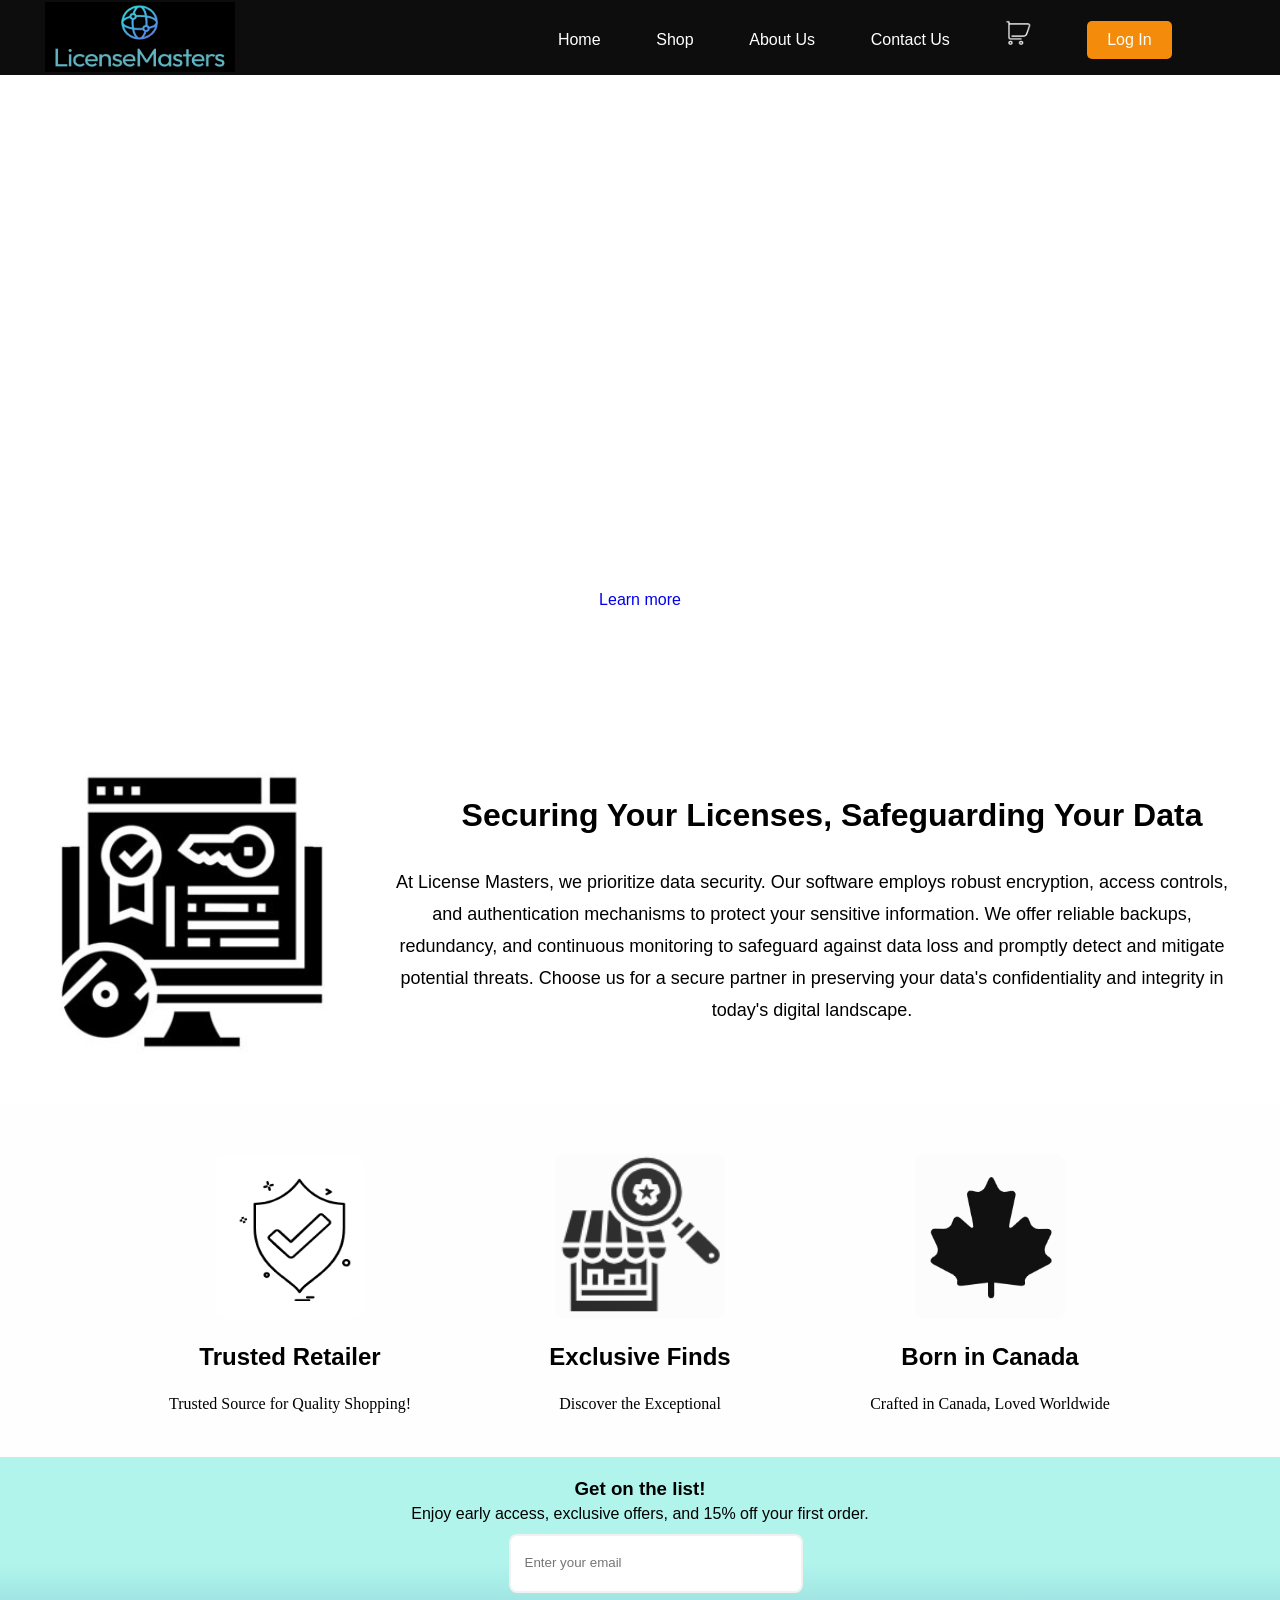
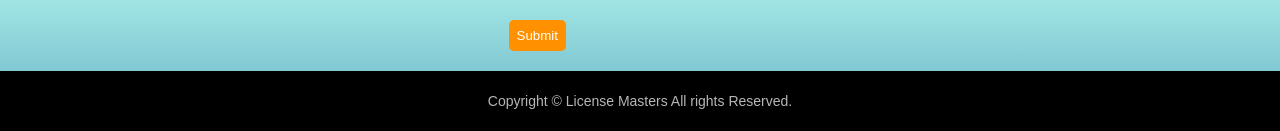
<file: index.html>
<!DOCTYPE html>
<html lang="en">
<head>
    <meta charset="UTF-8">
    <meta name="viewport" content="width=device-width, initial-scale=1.0">
    <title>License Masters: your software Licenses&apos; Manager</title>
    <link rel="stylesheet" href="style/style.css">
    <script src="style/login_script.js"></script>
</head>

<body>
    <header>
        <div class="header_title">
            <h1 class="header_h1">License Masters</h1>
            <a href="index.html"><img src="assets/images/License_MasterLogo3.PNG" alt="License Masters"></a>
        </div>
        <nav>
            <ul>
                <li><a href="index.html" alt="Home">Home</a></li>
                <li><a href="nav2.html" alt="Shop">Shop</a></li>
                <li><a href="nav3.html" alt="About Us">About Us</a></li>
                <li><a href="nav4.html" alt="Contact Us">Contact Us</a></li>
                <li class="cart-icon"><a href="cart.html"><img src="assets/images/cart-icon.png" alt=""></a></li>
                <div class="dropdown">
                    <button class="dropbtn"> Log In </button>
                    <div class="dropdown-content">
                      <a href="#" onclick="redirectEnduser()" class="enduser"> End-user Platform </a>
                      <a href="#" onclick="redirectVendor()" class="vendor"> Vendor Platform </a>
                    </div>
                </div>
            </ul>
        </nav>
    </header>

    <main>
        <section class="section1">
            <h2>License Management: <br>Your Rules, Your Way</h2>
            <h4>Your Licenses, One-Click Away.</h4>
            <a href="nav3.html" alt="Learn more">Learn more</a>
            <video autoplay loop muted>
            <source src="assets/videos/indexVideo.mp4" type="video/mp4">
            </video>
        </section>

        <section class="section3">
            <img src="assets/images/section3_left.jpg" alt="section3_left">
            <div class="Info";>
                <h2>Securing Your Licenses, Safeguarding Your Data</h2>
                <p>At License Masters, we prioritize data security. Our software employs robust encryption, access controls, and authentication mechanisms to protect your sensitive information. We offer reliable backups, redundancy, and continuous monitoring to safeguard against data loss and promptly detect and mitigate potential threats. Choose us for a secure partner in preserving your data's confidentiality and integrity in today's digital landscape.</p>
            </div>
        </section>

        <section class="section2">
            <div>
                <img src="assets/images/trusted_retailer.PNG" alt="Trusted Retailer" id="im1">
                <h3>Trusted Retailer</h3>
                <p>Trusted Source for Quality Shopping!</p>
            </div>
            <div>
                <img src="assets/images/exclusive_finds.PNG" alt="Exclusive Finds" id="im2">
                <h3>Exclusive Finds</h3>
                <p>Discover the Exceptional</p>
            </div>
            <div>
                <img src="assets/images/canada.PNG" alt="Born in Canada" id="im3">
                <h3>Born in Canada</h3>
                <p>Crafted in Canada, Loved Worldwide</p>
            </div>
        </section>

        <section class="newsletter">
            <h3>Get on the list!</h3>
            <p>Enjoy early access, exclusive offers, and 15% off your first order.</p>
            <form id="subscribeForm" onsubmit="subscribe(event)">
                <input id="email" type="email" name="email" placeholder="Enter your email" required>
                <button type="submit">Submit</button>
            </form>
            <script>
                function subscribe(event) {
                    event.preventDefault(); // Prevent default form submission
                    var email = document.getElementById('email').value;
                    if (email !== '') {
                        fetch('/subscribe', {
                            method: 'POST',
                            headers: {
                                'Content-Type': 'application/json'
                            },
                            body: JSON.stringify({ email: email })
                        })
                        .then(response => {
                            if (response.ok) {
                                return response.text();
                            }
                            throw new Error('Network response was not ok.');
                        })
                        .then(data => {
                            alert(data); // Show success message returned by the server
                        })
                        .catch(error => {
                            console.error('Error subscribing to newsletter:', error);
                            alert('Error subscribing to newsletter.');
                        });
                    } else {
                        alert('Please enter a valid email address.');
                    }
                }
            </script>
        </section>
    </main>
    
    <footer>
        <p> Copyright © License Masters All rights Reserved.
    </footer>

</body>
</html>
</file>
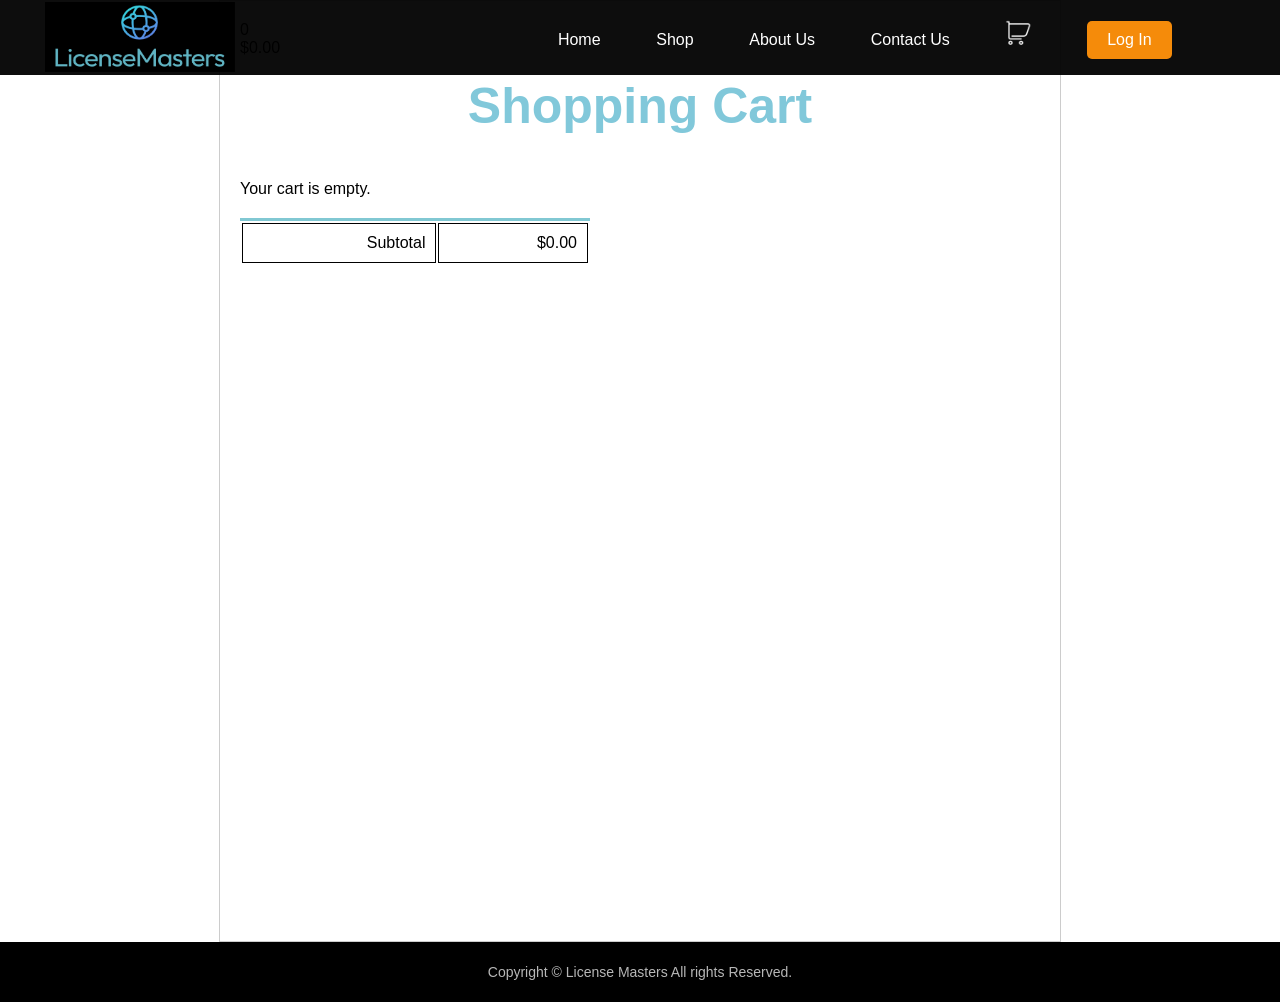
<file: cart.html>
<!DOCTYPE html>
<html lang="en">
<head>
    <meta charset="UTF-8">
    <meta name="viewport" content="width=device-width, initial-scale=1.0">
    <title>License Masters: your software Licenses&apos; Manager</title>
    <link rel="stylesheet" href="style/style.css">
    <script src="style/login_script.js"></script>
    <script src="style/addtocart.js" defer></script>
</head>

<body>
    <header>
        <div class="header_title">
            <h1 class="header_h1">License Masters</h1>
            <a href="index.html"><img src="assets/images/License_MasterLogo3.PNG" alt="License Masters"></a>
            </div>
        <nav>
            <ul>
                <li><a href="index.html" alt="Home">Home</a></li>
                <li><a href="nav2.html" alt="Shop">Shop</a></li>
                <li><a href="nav3.html" alt="About Us">About Us</a></li>
                <li><a href="nav4.html" alt="Contact Us">Contact Us</a></li>
                <li class="cart-icon"><a href="cart.html"><img src="assets/images/cart-icon.png" alt=""></a></li>
                <div class="dropdown">
                    <button class="dropbtn"> Log In </button>
                    <div class="dropdown-content">
                      <a href="#" onclick="redirectEnduser()" class="enduser"> End-user Platform </a>
                      <a href="#" onclick="redirectVendor()" class="vendor"> Vendor Platform </a>
                    </div>
                </div>
            </ul>
            
        </nav>
    </header>

    <div class="cart-page">
        <div id="cart-info">
            <p id="count">0</p>
            <p id="total">$0.00</p>
        </div>
        <div class="heading">
            <h2> Shopping Cart </h2>
        </div>
        <div id="cartItem"></div>
            <div class="total-price">
                <table>
                    <tr>
                        <td> Subtotal </td>
                        <td id="total">$0.00</td>
                    </tr>
                    <!-- Add rows for Tax and Total if needed -->
                </table>
            </div>
    </div>
</main>


    <script>
        // Function to remove a product from the cart
        function removeFromCart(index) {
            cart.splice(index, 1);
            updateCartCount();
        }

        // Function to update the cart count and display
        function updateCartCount() {
            const cartCountElement = document.getElementById('count');
            const totalElement = document.getElementById('total');
            
            cartCountElement.textContent = cart.length;

            if (cart.length === 0) {
                totalElement.textContent = '$0.00';
            } else {
                const totalPrice = cart.reduce((total, product) => total + product.price, 0);
                totalElement.textContent = `$${totalPrice.toFixed(2)}`;
            }

            displayCart();
        }

        // Function to display the items in the cart
        function displayCart() {
            const cartItemsElement = document.getElementById('cartItem');
            let cartHTML = '';

            if (cart.length === 0) {
                cartHTML = '<p>Your cart is empty.</p>';
            } else {
                cartHTML = cart.map((item, index) => {
                    return `
                        <div class="cart-item">
                            <img src="${item.image}" alt="${item.title}">
                            <p>${item.title}</p>
                            <h2>$${item.price}.00</h2>
                            <button onclick="removeFromCart(${index})">Remove</button>
                        </div>
                    `;
                }).join('');
            }

            cartItemsElement.innerHTML = cartHTML;
        }

        // Initial update of the cart count and display
        updateCartCount();
    </script>

    
    <footer>
        <p> Copyright © License Masters All rights Reserved.
    </footer>
    
</body>
</html>
</file>
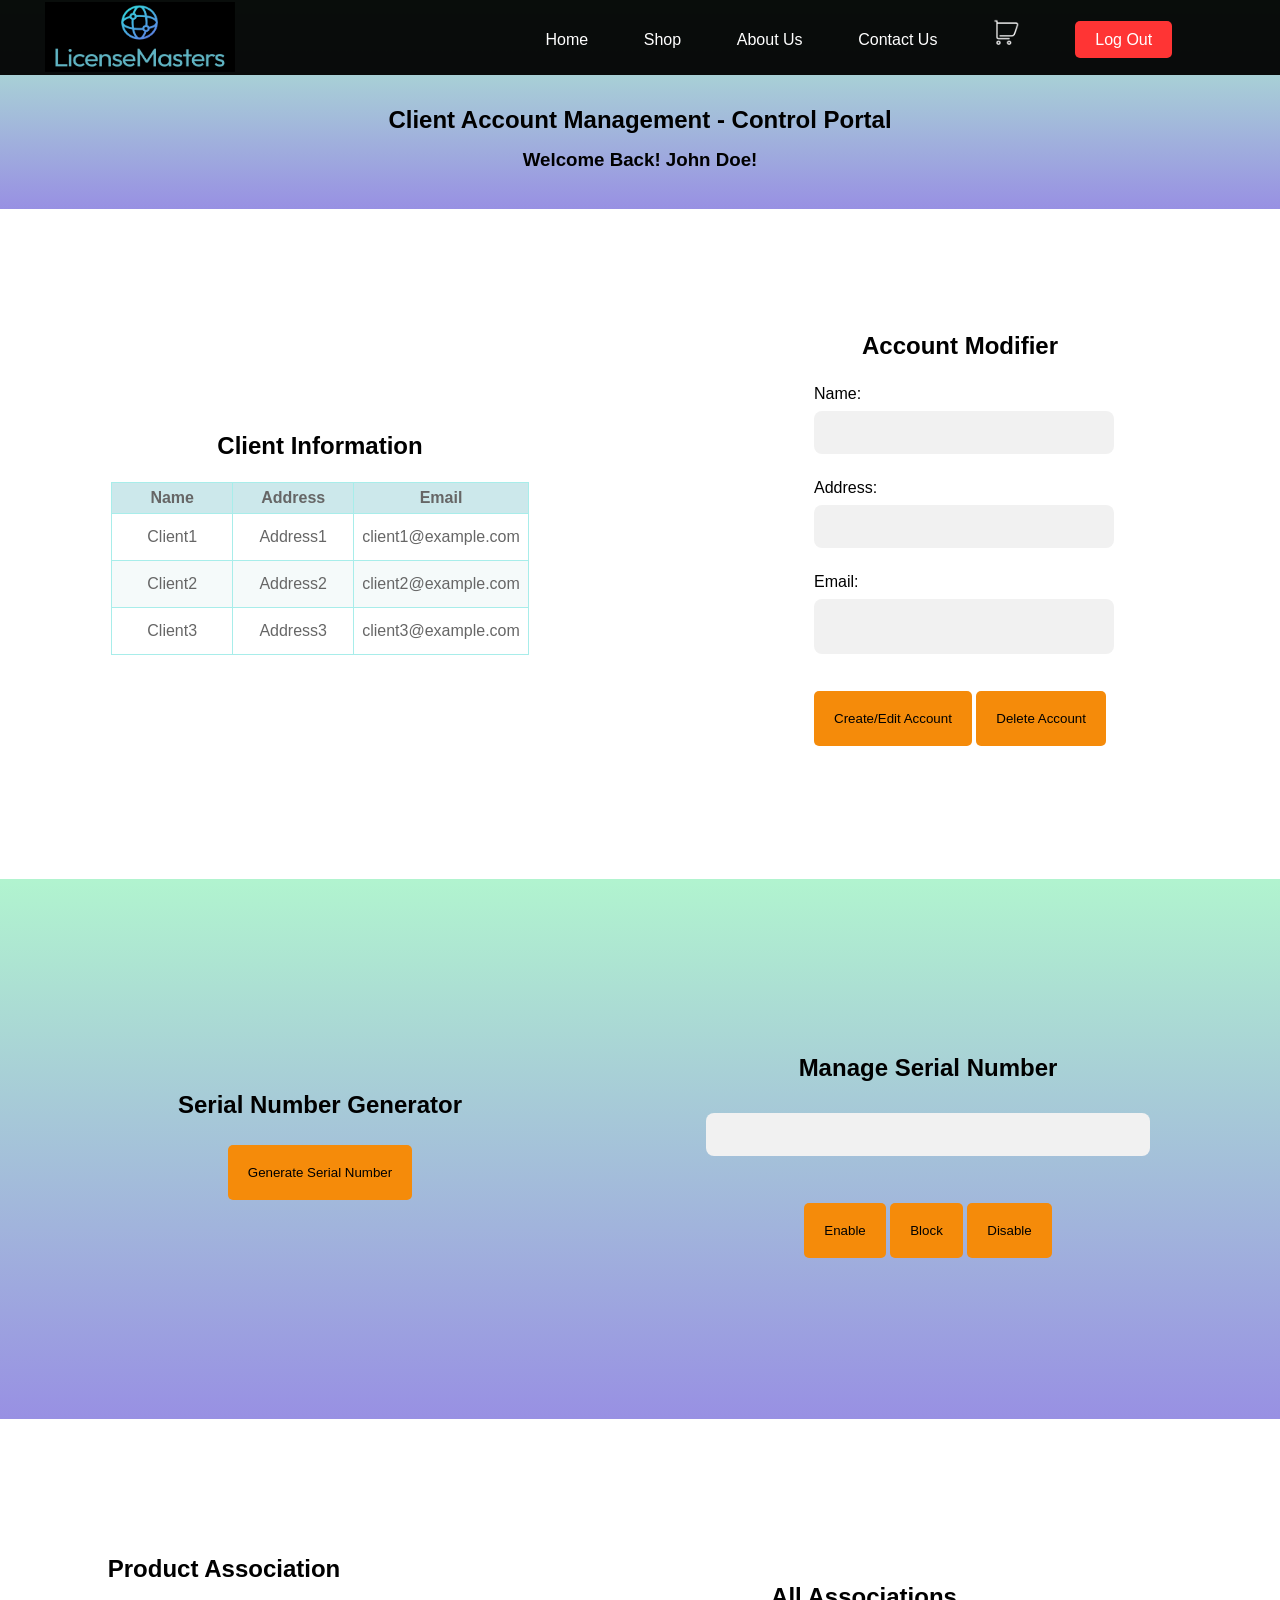
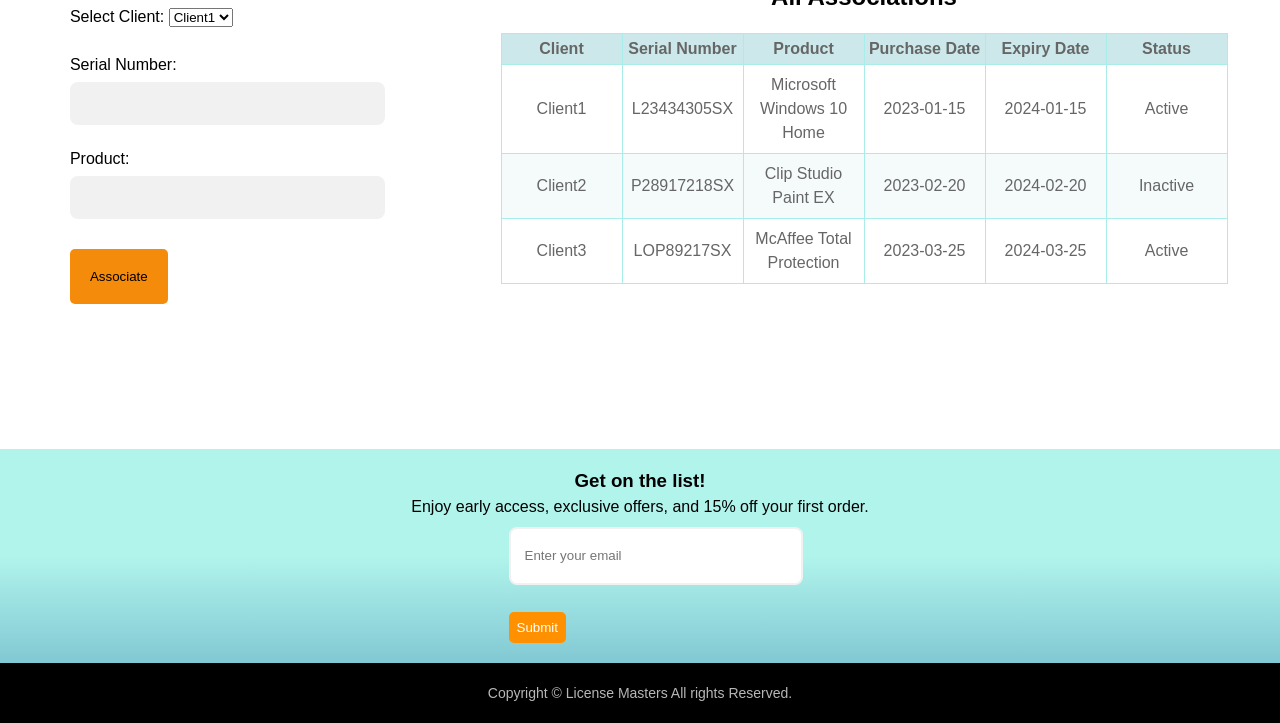
<file: control.html>
<!DOCTYPE html>
<html lang="en">
<head>
    <meta charset="UTF-8">
    <meta name="viewport" content="width=device-width, initial-scale=1.0">
    <title>License Masters: Control Portal</title>
    <link rel="stylesheet" href="style/style.css">
</head>
<body>
    
    <header>
        <div class="header_title">
            <h1 class="header_h1">License Masters</h1>
            <a href="index.html"><img src="assets/images/License_MasterLogo3.PNG" alt="License Masters"></a>
            </div>
        <nav>
            <ul>
                <li><a href="index.html" alt="Home">Home</a></li>
                <li><a href="nav2.html" alt="Shop">Shop</a></li>
                <li><a href="nav3.html" alt="About Us">About Us</a></li>
                <li><a href="nav4.html" alt="Contact Us">Contact Us</a></li>
                <li class="cart-icon"><a href="cart.html"><img src="assets/images/cart-icon.png" alt=""></a></li>
                <a button class="logoutbtn" href="index.html" alt="index"> Log Out </a> </button>
            </ul>
        </nav>
    </header>

    <main>
        <section class="control_section1">
            <h2>Client Account Management - Control Portal</h1>
            <h3>Welcome Back! John Doe!</h3>
        </section>

        <section class="control_section2">
        <div class="client_info">
            <h2>Client Information</h2><br>
            <table class="control_table">
                <thead>
                    <tr>
                        <th>Name</th>
                        <th>Address</th>
                        <th>Email</th>
                    </tr>
                </thead>
                <tbody id="clientTable">
                </tbody>
            </table>
        </div>
        <div class="account_modifier">
            <h2>Account Modifier</h2><br>
            <form id="accountForm">
                <label for="name">Name:</label>
                <input type="text" id="name" required><br>
                <label for="address">Address:</label>
                <input type="text" id="address" required><br>
                <label for="email">Email:</label>
                <input type="email" id="email2" required><br><br>
                <button type="button" id="createEditAccount">Create/Edit Account</button>
                <button type="button" id="deleteAccount">Delete Account</button>
                </form>
            </div>
        </section>

        <section class="serialNumbers_container">   
        <div class="serialNum">
            <h2>Serial Number Generator</h2><br>
            <button type="button" id="generateSerial">Generate Serial Number</button>
        </div>

        <div class="sn_management">
            <h2>Manage Serial Number</h2>
            
            <input type="text" id="serialNumber2" required><br>

            <div class="button_container">
            <button id="enableSerial">Enable</button> 
            <button id="blockSerial">Block</button>
            <button id="disableSerial">Disable</button>
            </div>
        </div>
        </section>
    
        <section class="product_association">
            <div class="pd_association">
                <h2>Product Association</h2><br>
                <form id="associationForm">
                    <label for="clientSelect">Select Client:</label>
                    <select id="clientSelect">
                    </select><br><br>
                    <label for="serialNumber">Serial Number:</label>
                    <input type="text" id="serialNumber" required><br>
                    <label for="product">Product:</label>
                    <input type="text" id="product" required><br>
                    <button type="button" id="associate">Associate</button>
                 </form>
            </div>

            <div class="association_display">
                <h2>All Associations</h2><br>
                <table class="control_table">
                    <thead>
                        <tr>
                            <th>Client</th>
                            <th>Serial Number</th>
                            <th>Product</th>
                            <th>Purchase Date</th>
                            <th>Expiry Date</th>
                            <th>Status</th>
                        </tr>
                    </thead>
                    <tbody id="associationTable">
                    </tbody>
                </table>
            </div>
        </section>
        <script src="style/control_portal.js"></script>

        <section class="newsletter">
            <h3>Get on the list!</h3>
            <p>Enjoy early access, exclusive offers, and 15% off your first order.</p>
            <form id="subscribeForm" onsubmit="subscribe(event)">
                <input id="email" type="email" name="email" placeholder="Enter your email" required>
                <button type="submit">Submit</button>
            </form>
            <script>
                function subscribe(event) {
                    event.preventDefault(); // Prevent default form submission
                    var email = document.getElementById('email').value;
                    if (email !== '') {
                        fetch('/subscribe', {
                            method: 'POST',
                            headers: {
                                'Content-Type': 'application/json'
                            },
                            body: JSON.stringify({ email: email })
                        })
                        .then(response => {
                            if (response.ok) {
                                return response.text();
                            }
                            throw new Error('Network response was not ok.');
                        })
                        .then(data => {
                            alert(data); // Show success message returned by the server
                        })
                        .catch(error => {
                            console.error('Error subscribing to newsletter:', error);
                            alert('Error subscribing to newsletter.');
                        });
                    } else {
                        alert('Please enter a valid email address.');
                    }
                }
            </script>
        </section>
    </main>

    <footer>
        <p> Copyright © License Masters All rights Reserved.
    </footer>
    
</body>
</html>
</file>
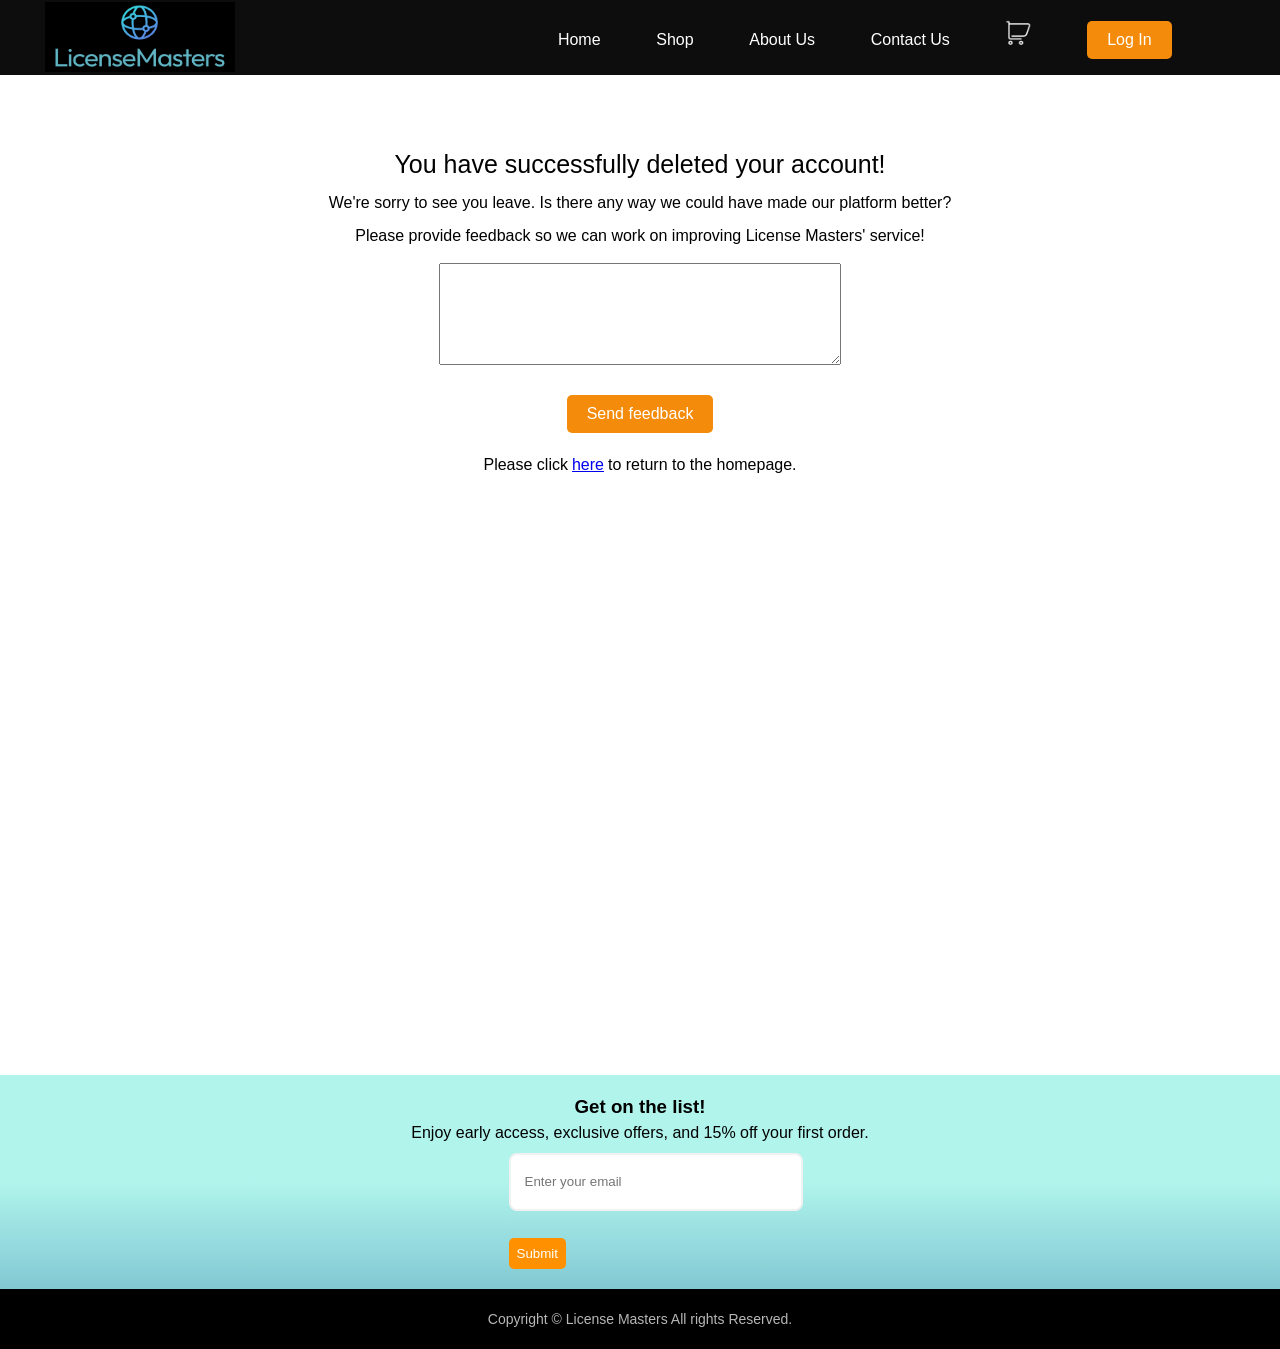
<file: deletedaccount.html>
<!DOCTYPE html>
<html lang="en">
<head>
    <meta charset="UTF-8">
    <meta name="viewport" content="width=device-width, initial-scale=1.0">
    <title>Account deleted</title>
    <link rel="stylesheet" href="style/style.css">
    <script src="style/login_script.js"></script>
</head>

<body>
    <header>
        <div class="header_title">
            <h1 class="header_h1">License Masters</h1>
            <a href="index.html"><img src="assets/images/License_MasterLogo3.PNG" alt="License Masters"></a>
        </div>
        <nav>
            <ul>
                <li><a href="index.html" alt="Home">Home</a></li>
                <li><a href="nav2.html" alt="Shop">Shop</a></li>
                <li><a href="nav3.html" alt="About Us">About Us</a></li>
                <li><a href="nav4.html" alt="Contact Us">Contact Us</a></li>
                <li class="cart-icon"><a href="cart.html"><img src="assets/images/cart-icon.png" alt=""></a></li>
                <div class="dropdown">
                    <button class="dropbtn"> Log In </button>
                    <div class="dropdown-content">
                        <a href="#" onclick="redirectEnduser()" class="enduser"> End-user Platform </a>
                        <a href="#" onclick="redirectVendor()" class="vendor"> Vendor Platform </a>
                    </div>
                </div>
            </ul>
        </nav>
        </header>

    <main>
        <section class="maincontent">
            <p id="deletemessage">You have successfully deleted your account!</p>
            <p>We're sorry to see you leave. Is there any way we could have made our platform better?</p>
            <form id="feedbackForm">
                <label for="deletemessageprompt">Please provide feedback so we can work on improving License Masters' service!</label><br><br>
                <textarea id="feedbackText" name="feedback"></textarea><br><br>
                <button type="submit" id="dropbtn">Send feedback</button>
        
                <div class="clickhere1">
                    <p>Please click</p> 
                    <a id="homepage" href="index.html" alt="index"> here </a>
                    <p> to return to the homepage.</p>
                </div>
            </form>
        </section>

        <script>
            document.getElementById('feedbackForm').addEventListener('submit', function(event) {
                event.preventDefault(); // Prevents the default form submission
                
                // Get the feedback text from the textarea
                const feedback = document.getElementById('feedbackText').value;
    
                fetch('/feedback', {
                    method: 'POST',
                    headers: {
                        'Content-Type': 'application/json',
                    },
                    body: JSON.stringify({ feedback: feedback }),
                })
                .then(response => {
                    if (response.ok) {
                        // Feedback sent successfully
                        alert('Feedback sent successfully!');
                    } else {
                        // Error occurred while sending feedback
                        alert('Failed to send feedback. Please try again later.');
                    }
                })
                .catch(error => {
                    console.error('Error:', error);
                    alert('Failed to send feedback. Please try again later.');
                });
            });
        </script>          

            <section class="newsletter">
                <h3>Get on the list!</h3>
                <p>Enjoy early access, exclusive offers, and 15% off your first order.</p>
                <form id="subscribeForm" onsubmit="subscribe(event)">
                    <input id="email" type="email" name="email" placeholder="Enter your email" required>
                    <button type="submit">Submit</button>
                </form>
                <script>
                    function subscribe(event) {
                        event.preventDefault(); // Prevent default form submission
                        var email = document.getElementById('email').value;
                        if (email !== '') {
                            fetch('/subscribe', {
                                method: 'POST',
                                headers: {
                                    'Content-Type': 'application/json'
                                },
                                body: JSON.stringify({ email: email })
                            })
                            .then(response => {
                                if (response.ok) {
                                    return response.text();
                                }
                                throw new Error('Network response was not ok.');
                            })
                            .then(data => {
                                alert(data); // Show success message returned by the server
                            })
                            .catch(error => {
                                console.error('Error subscribing to newsletter:', error);
                                alert('Error subscribing to newsletter.');
                            });
                        } else {
                            alert('Please enter a valid email address.');
                        }
                    }
                </script>
            </section>

            <footer>
                <p> Copyright © License Masters All rights Reserved.</p>
            </footer>
            </main>
        </div>
        
</body>
</html>
</file>
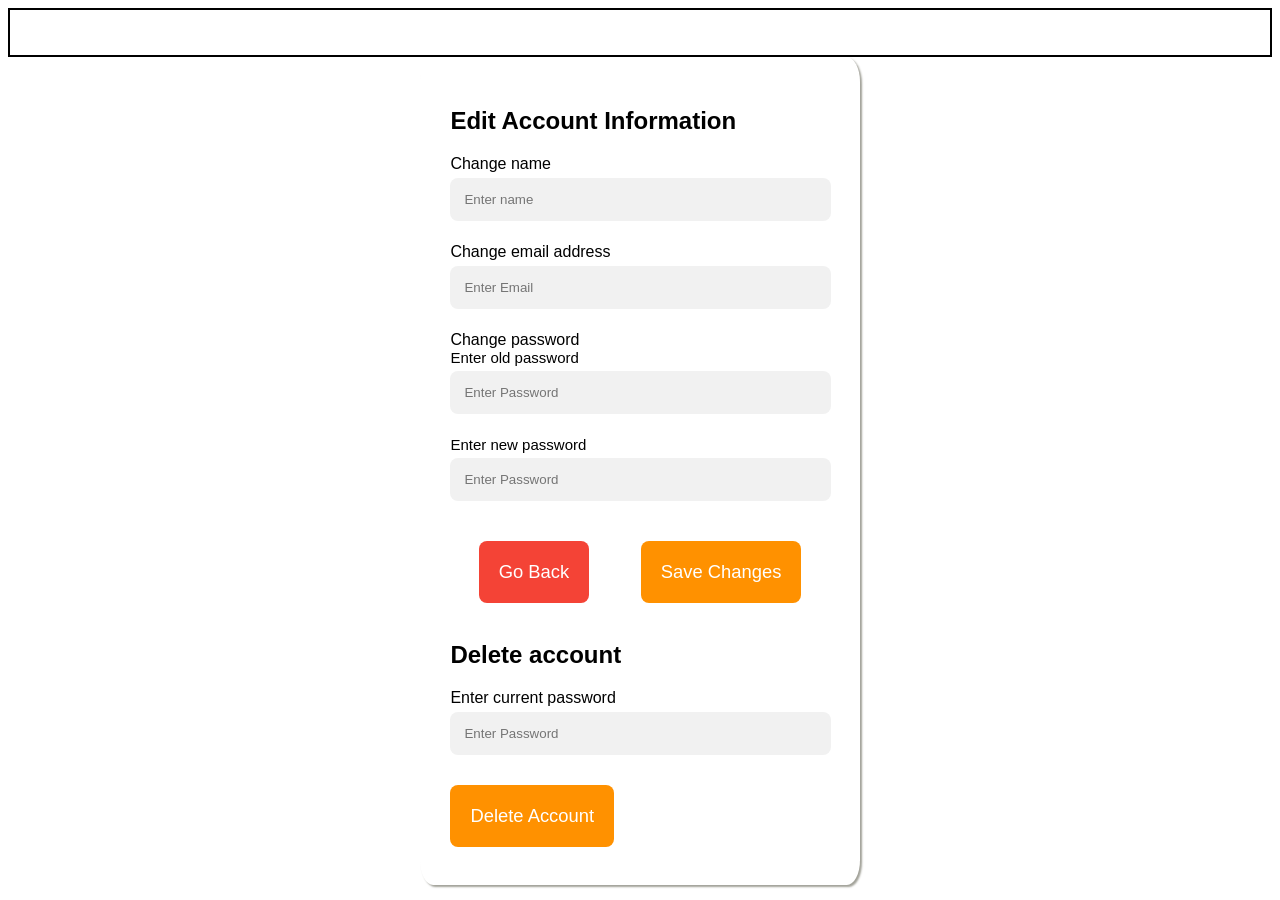
<file: editAccount.html>
<!DOCTYPE html>
<html lang="en">

<head>
    <meta charset="UTF-8">
    <meta name="viewport" content="width=device-width, initial-scale=1.0">
    <title> Edit Account Information </title>
    <link rel="stylesheet" href="style/signUp.css">
</head>
<body>
    <div class="bgvideo">
        <video playsinline autoplay muted loop>
            <source src="assets/videos/indexVideo.mp4" type="video/mp4">
        </video>
    </div>
    <section class="allContent">
        <div class="editSection"> 
            <h2> Edit Account Information </h2> 
            <form method="post" action="/editClientInfoModification">
                <label for = "text"> Change name </label>
                <input type = "text" placeholder = "Enter name" name="name" required>
                <label for = "email"> Change email address </label>
                <input type = "email" placeholder = "Enter Email" name="email" required>
                <label for = "password" id="changepw"> Change password </label> 
                <p id="promptpassword">Enter old password</p>
                <input type = "password" placeholder = "Enter Password" name="oldpassword" required>
                <p id="promptpassword">Enter new password</p>
                <input type = "password" placeholder = "Enter Password" name="password" required>
                <div class="clearfix">
                    <button type="button" onclick="location.href='client.html'" class="gobackbtn">Go Back</button>
                    <button type="submit" id="savebtn"> Save Changes </button>
                </div>
            </form>           
            <form method="post" action="/deletingClientAccount">
                <h2>Delete account</h2>
                <label for="password">Enter current password</label>
                <input type = "password" placeholder = "Enter Password" name="password" required>
                <button type="submit" id="deleted"> Delete Account </button>  
            </form>
        </div>
    </section>
        <script>
            //Use this once the sign in/sign up account feature is good!! Unless, we're out of time, then keep it
            // function deleteAccount() {
            //     if (prompt("Are you sure you want to delete your account?")) {
            //         let value = prompt("Enter your current password to procceed.");
            //         if (value != null && value != '') {
            //             $.post("index.js", { password: value});
            //             fetch('/deletingClientAccount');
            //             location.href='deletedaccount.html'
            //         };
            //     };
            // };

          








        </script>
</body>
</html>
</file>
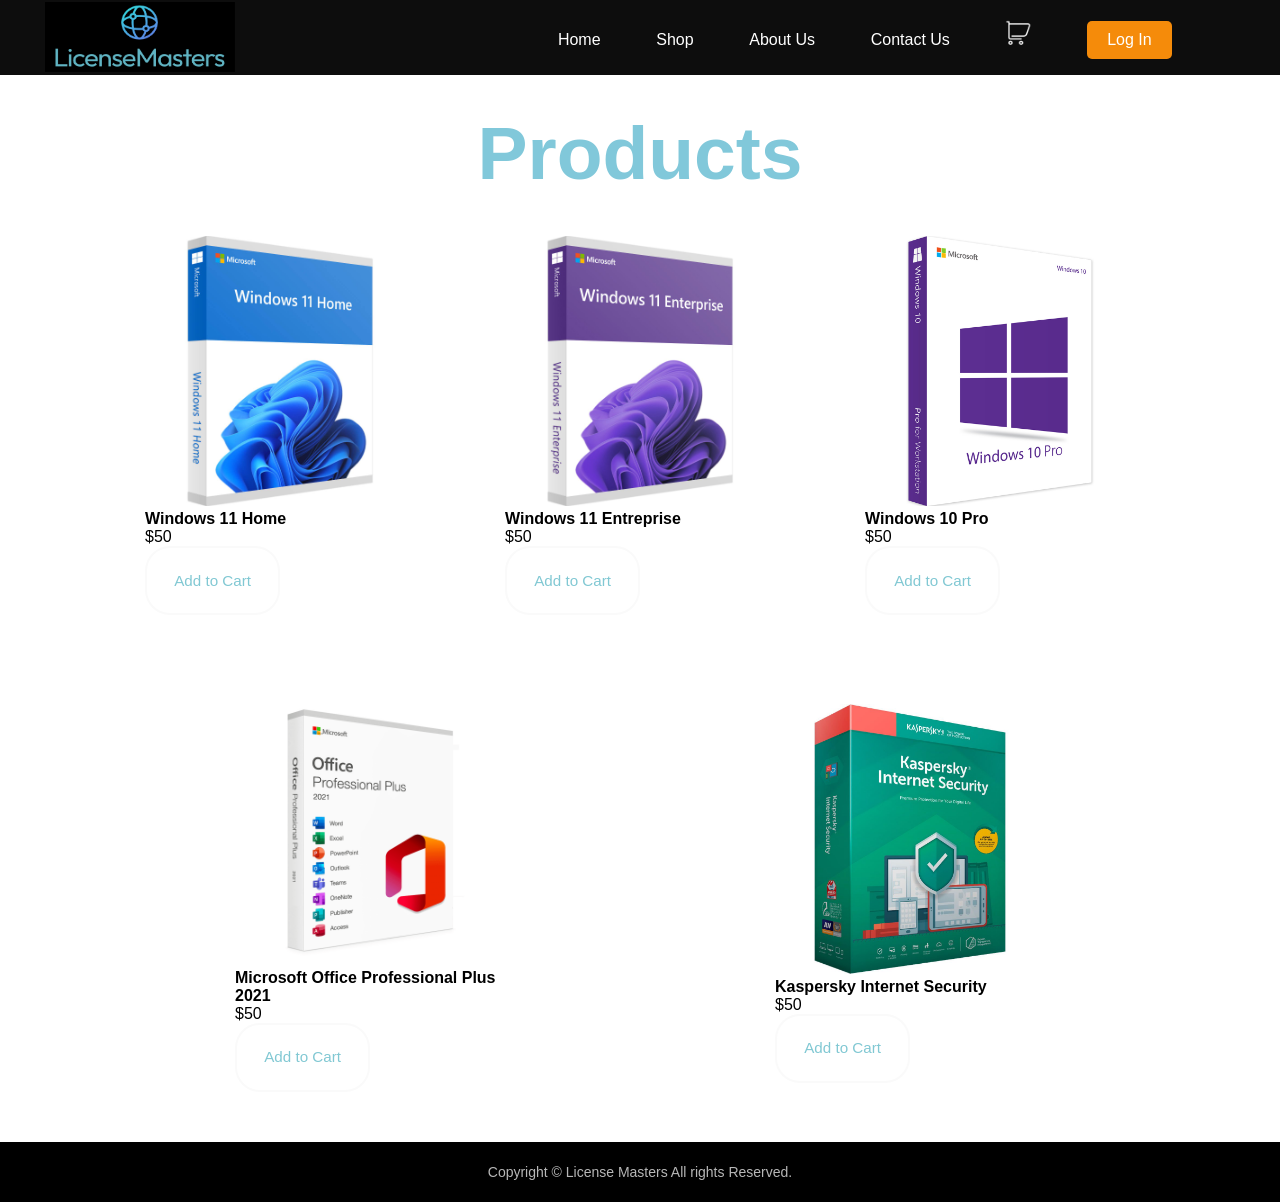
<file: nav2.html>
<!DOCTYPE html>
<html lang="en">
<head>
    <meta charset="UTF-8">
    <meta name="viewport" content="width=device-width, initial-scale=1.0">
    <title>License Masters: your software Licenses&apos; Manager</title>
    <link rel="stylesheet" href="style/style.css">
    <script src="style/addtocart.js"></script>
    <script src="style/login_script.js" defer></script>
</head>

<body>
    <header>
        <div class="header_title">
            <h1 class="header_h1">License Masters</h1>
            <a href="index.html"><img src="assets/images/License_MasterLogo3.PNG" alt="License Masters"></a>
        </div>
        <nav>
            <ul>
                <li><a href="index.html" alt="Home">Home</a></li>
                <li><a href="nav2.html" alt="Shop">Shop</a></li>
                <li><a href="nav3.html" alt="About Us">About Us</a></li>
                <li><a href="nav4.html" alt="Contact Us">Contact Us</a></li>
                <li class="cart-icon"><a href="cart.html"><img src="assets/images/cart-icon.png" alt=""></a></li>
                <div class="dropdown">
                    <button class="dropbtn"> Log In </button>
                    <div class="dropdown-content">
                      <a href="#" onclick="redirectEnduser()" class="enduser"> End-user Platform </a>
                      <a href="#" onclick="redirectVendor()" class="vendor"> Vendor Platform </a>
                    </div>
                </div>
            </ul>
        </nav>
    </header>

    <main>
    <!-- Featured products -->
    <!-- Buttons don't work for now -->
    <div class = "products">
        <div class = "small-container"> 
            <div class = "products-heading">
                <h2> Products </h2>
            </div>
            <div class = "row">
                <div class = "col-1">
                    <img src = "assets/images/product1.jpg" id="productImage">
                    <h4> Windows 11 Home </h4>
                    <p> $50 </p>
                    <button class ="add" type="button" productId="1" onclick="addToCart(1)"> Add to Cart </button>
                </div>
                <div class = "col-1">
                    <img src = "assets/images/product5.jpg" id="productImage">
                    <h4> Windows 11 Entreprise </h4>
                    <p> $50 </p>
                    <button class ="add"  type="button" productId="2" onclick="addToCart(2)"> Add to Cart </button>
                </div>
                <div class = "col-1">
                    <img src = "assets/images/product2.jpg" id="productImage">
                    <h4> Windows 10 Pro </h4>
                    <p> $50 </p>
                    <button class ="add" type="button" productId="3" onclick="addToCart(3)"> Add to Cart </button>
                </div>
                <div class = "col-1">
                    <img src = "assets/images/product3.png"id="productImage">
                    <h4> Microsoft Office Professional Plus 2021 </h4>
                    <p> $50 </p>
                    <button class ="add" type="button" productId="4" onclick="addToCart(4)"> Add to Cart </button>
                </div>
                <div class = "col-1">
                    <img src = "assets/images/product4.jpg"id="productImage">
                    <h4> Kaspersky Internet Security </h4>
                    <p> $50 </p>
                    <button class ="add" type="button" productId="5" onclick="addToCart(5)"> Add to Cart </button>
                </div>
            </div>
        </div>
    </div>
    </main>

    <footer>
        <p> Copyright © License Masters All rights Reserved.
    </footer>
    



   
</body>
</html>
</file>
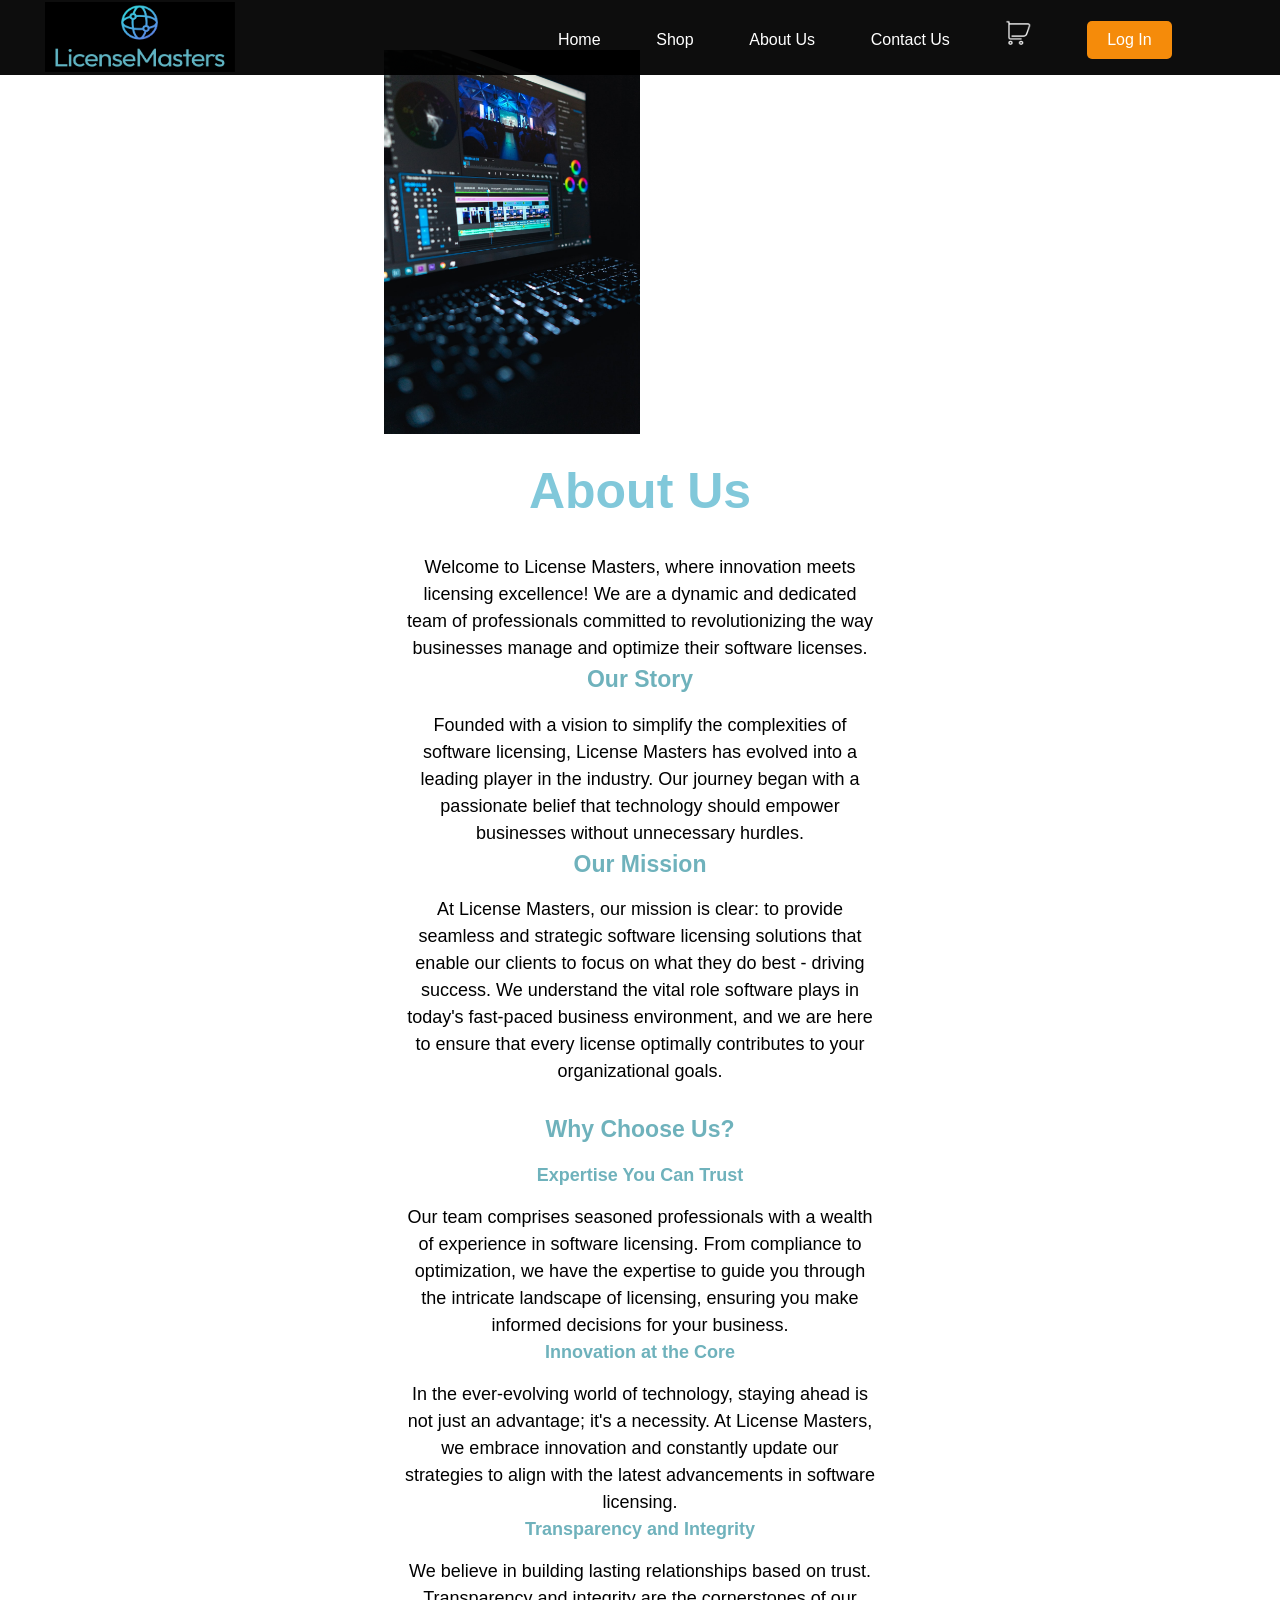
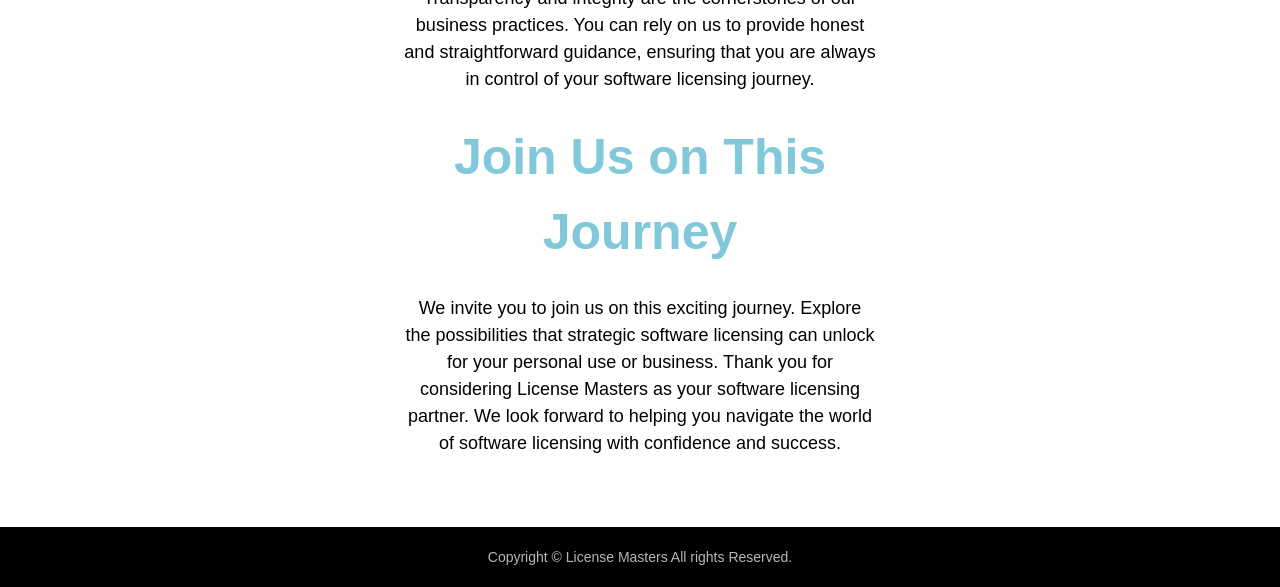
<file: nav3.html>
<!DOCTYPE html>
<html lang="en">
<head>
    <meta charset="UTF-8">
    <meta name="viewport" content="width=device-width, initial-scale=1.0">
    <title>License Masters: your software Licenses&apos; Manager</title>
    <link rel="stylesheet" href="style/style.css">
    <script src="style/login_script.js"></script>
</head>

<body>
    <header>
        <div class="header_title">
            <h1 class="header_h1">License Masters</h1>
            <a href="index.html"><img src="assets/images/License_MasterLogo3.PNG" alt="License Masters"></a>
            </div>
        <nav>
            <ul>
                <li><a href="index.html" alt="Home">Home</a></li>
                <li><a href="nav2.html" alt="Shop">Shop</a></li>
                <li><a href="nav3.html" alt="About Us">About Us</a></li>
                <li><a href="nav4.html" alt="Contact Us">Contact Us</a></li>
                <li class="cart-icon"><a href="cart.html"><img src="assets/images/cart-icon.png" alt=""></a></li>
                <div class="dropdown">
                    <button class="dropbtn"> Log In </button>
                    <div class="dropdown-content">
                      <a href="#" onclick="redirectEnduser()" class="enduser"> End-user Platform </a>
                      <a href="#" onclick="redirectVendor()" class="vendor"> Vendor Platform </a>
                    </div>
                </div>
            </ul>
        </nav>
    </header>

    <main>
        <div class = "inner-container">
            <section class = "about"> 
                <div class = "about-image"> 
                    <img src = "assets/images/editing.jpeg">
                </div>
                <div class = "about-content"> 
                    <div class = "heading"> 
                        <div class = "about-content-heading"> 
                        <h2> About Us </h2>
                        <p>
                            Welcome to License Masters, where innovation meets licensing excellence! We are a dynamic and 
                            dedicated team of professionals committed to revolutionizing the way businesses manage and optimize their software licenses.
                        </p>
                        </div>

                        <h3> Our Story </h3>
                        <p>
                            Founded with a vision to simplify the complexities of software licensing, License Masters has evolved into 
                            a leading player in the industry. Our journey began with a passionate belief that technology should empower businesses without 
                            unnecessary hurdles. 
                        </p>
                        <h3> Our Mission </h3>
                        <p>
                            At License Masters, our mission is clear: to provide seamless and strategic software licensing solutions that enable our clients 
                            to focus on what they do best - driving success. We understand the vital role software plays in today's fast-paced business environment, 
                            and we are here to ensure that every license optimally contributes to your organizational goals.
                        </p> <br>
                        <h3> Why Choose Us? </h3>
                        <h4> Expertise You Can Trust </h4>
                        <p>
                            Our team comprises seasoned professionals with a wealth of experience in software licensing. From compliance to optimization, we have the expertise 
                            to guide you through the intricate landscape of licensing, ensuring you make informed decisions for your business.
                        </p>
                        <h4> Innovation at the Core </h4>
                        <p>
                            In the ever-evolving world of technology, staying ahead is not just an advantage; it's a necessity. At License Masters, we embrace innovation and 
                            constantly update our strategies to align with the latest advancements in software licensing.
                        </p>
                        <h4> Transparency and Integrity </h4>
                        <p>
                            We believe in building lasting relationships based on trust. Transparency and integrity are the cornerstones of our business practices. You can rely on us to provide
                            honest and straightforward guidance, ensuring that you are always in control of your software licensing journey.
                        </p> <br> 
                        <h2> Join Us on This Journey </h2>
                        <p>
                            We invite you to join us on this exciting journey. Explore the possibilities that strategic 
                            software licensing can unlock for your personal use or business.
                            Thank you for considering License Masters as your software licensing partner. We look forward to helping you navigate the world of software licensing 
                            with confidence and success.
                        </p>
                    </div> 
                </div>            
            </section>
        </div>
    </main>
    
    <footer>
        <p> Copyright © License Masters All rights Reserved.
    </footer>

    
</body>
</html>
</file>
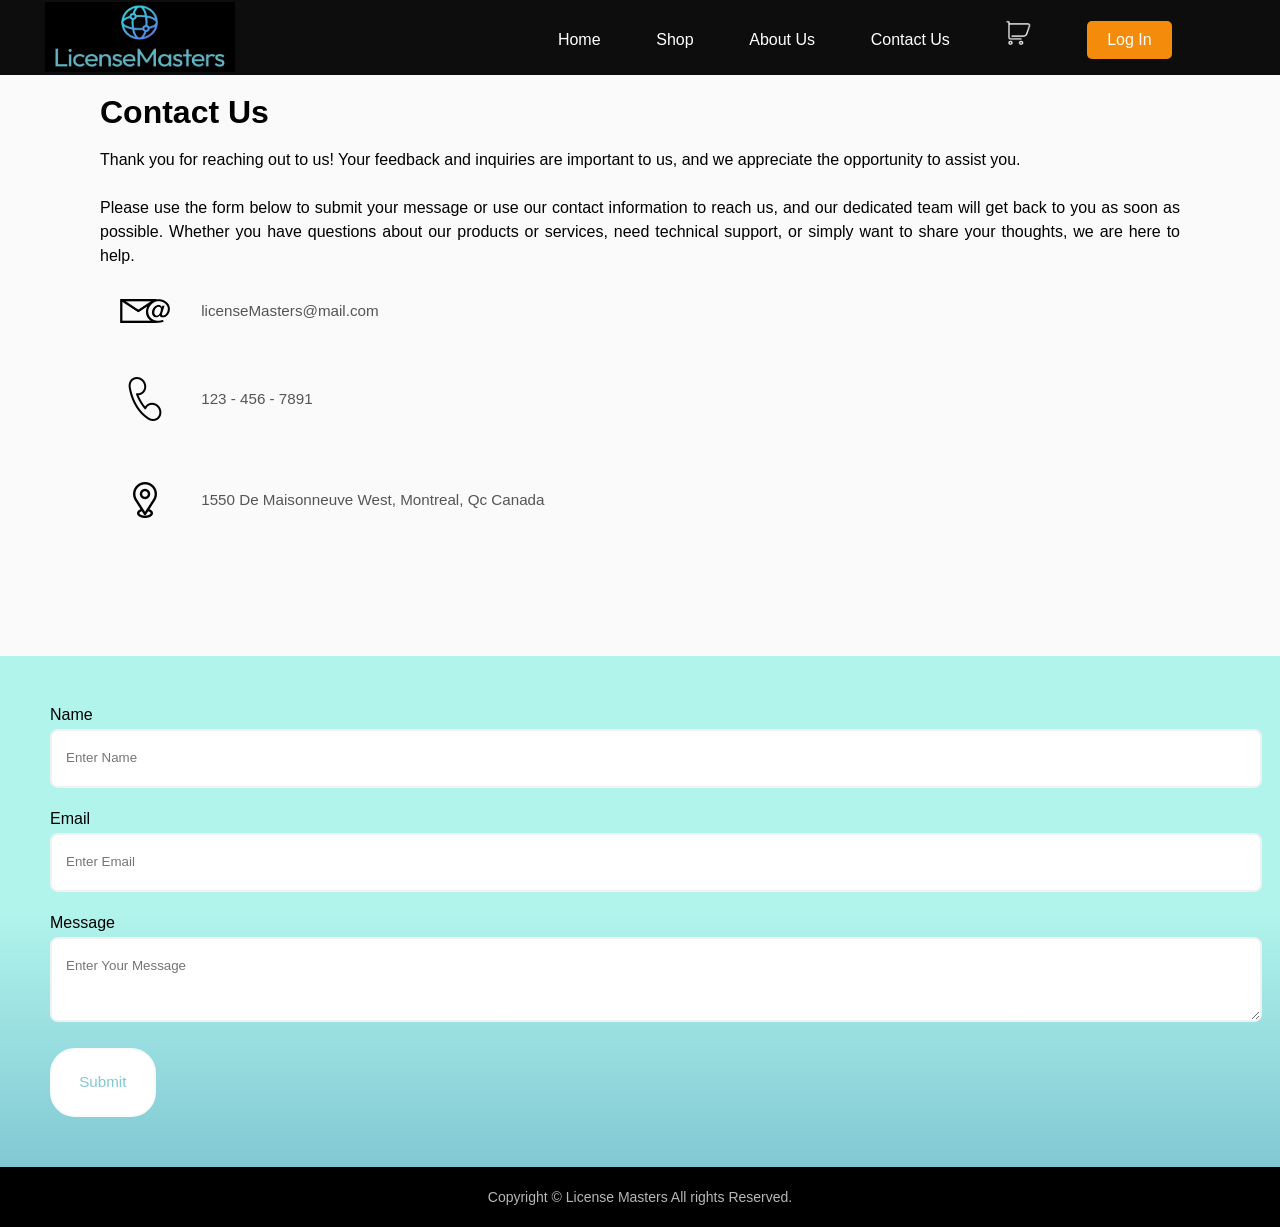
<file: nav4.html>
<!DOCTYPE html>
<html lang="en">
<head>
    <meta charset="UTF-8">
    <meta name="viewport" content="width=device-width, initial-scale=1.0">
    <title>License Masters: your software Licenses&apos; Manager</title>
    <link rel="stylesheet" href="style/style.css">
    <script src="style/login_script.js"></script>
</head>

<body>
    <header>
        <div class="header_title">
            <h1 class="header_h1">License Masters</h1>
            <a href="index.html"><img src="assets/images/License_MasterLogo3.PNG" alt="License Masters"></a>
            </div>
        <nav>
            <ul>
                <li><a href="index.html" alt="Home">Home</a></li>
                <li><a href="nav2.html" alt="Shop">Shop</a></li>
                <li><a href="nav3.html" alt="About Us">About Us</a></li>
                <li><a href="nav4.html" alt="Contact Us">Contact Us</a></li>
                <li class="cart-icon"><a href="cart.html"><img src="assets/images/cart-icon.png" alt=""></a></li>
                <div class="dropdown">
                    <button class="dropbtn"> Log In </button>
                    <div class="dropdown-content">
                      <a href="#" onclick="redirectEnduser()" class="enduser"> End-user Platform </a>
                      <a href="#" onclick="redirectVendor()" class="vendor"> Vendor Platform </a>
                    </div>
                </div>
            </ul>
        </nav>
    </header>

    <main>
        <div class = "form">
            <h1 class = "title"> Contact Us </h1> <br>
            <p class = "">
                Thank you for reaching out to us! 
                Your feedback and inquiries are important to us, and we appreciate the opportunity to assist you. 
            </p> <br>
            <p class = "">
                Please use the form below to submit your message or use our contact information to reach us, and our dedicated team will get back to you as soon as possible. 
                Whether you have questions about our products or services, need technical support, or simply want to share your thoughts, we are here to help. 
            </p>

            <div class = "information">
                <img src="assets/images/email.png" class="icon" alt="" /> 
                <p> licenseMasters@mail.com </p>
            </div>

            <div class = "information">
                <img src="assets/images/phone.png" class="icon" alt="" />
                <p> 123 - 456 - 7891 </p>
            </div>

            <div class = "information">
                <img src="assets/images/map.png" class="icon" alt="" />
                <p> 1550 De Maisonneuve West, Montreal, Qc Canada</p>
            </div>
        </div>

        <div class = "contact-form">
            <form id = "contactForm">
                <label for="name"> Name </label>
                <input type="text" id = "name" name="name" placeholder="Enter Name" required>
            
                <label for="email"> Email </label>
                <input type="email" id = "email" name="email" placeholder="Enter Email" required>
            
                <label for="message"> Message </label>
                <div class="input-container text">
                    <textarea id = "message" name="message" class="input" placeholder="Enter Your Message" required></textarea>
                </div>
            
                <input type="submit" class="btn" value="Submit" onclick="subscribe(event)">
            </form>

            <script>
            function subscribe(event) {
                event.preventDefault(); // Prevent default form submission

                var name = document.getElementById('name').value;
                var email = document.getElementById('email').value;
                var message = document.getElementById('message').value;

                fetch('/contacts', {
                    method: 'POST',
                    headers: {
                        'Content-Type': 'application/json'
                    },
                    body: JSON.stringify({ name: name, email: email, message: message })
                })
                .then(response => {
                    if (response.ok) {
                        return response.text();
                    }
                    throw new Error('Network response was not ok.');
                })
                .then(data => {
                    alert(data); // Show success message returned by the server
                })
                .catch(error => {
                    console.error('Error submitting form:', error);
                    alert('Error submitting form.');
                });
            }
            </script>
        </div>
    </main>
    
    <footer>
        <p> Copyright © License Masters All rights Reserved.
    </footer>
    
</body>
</html>
</file>
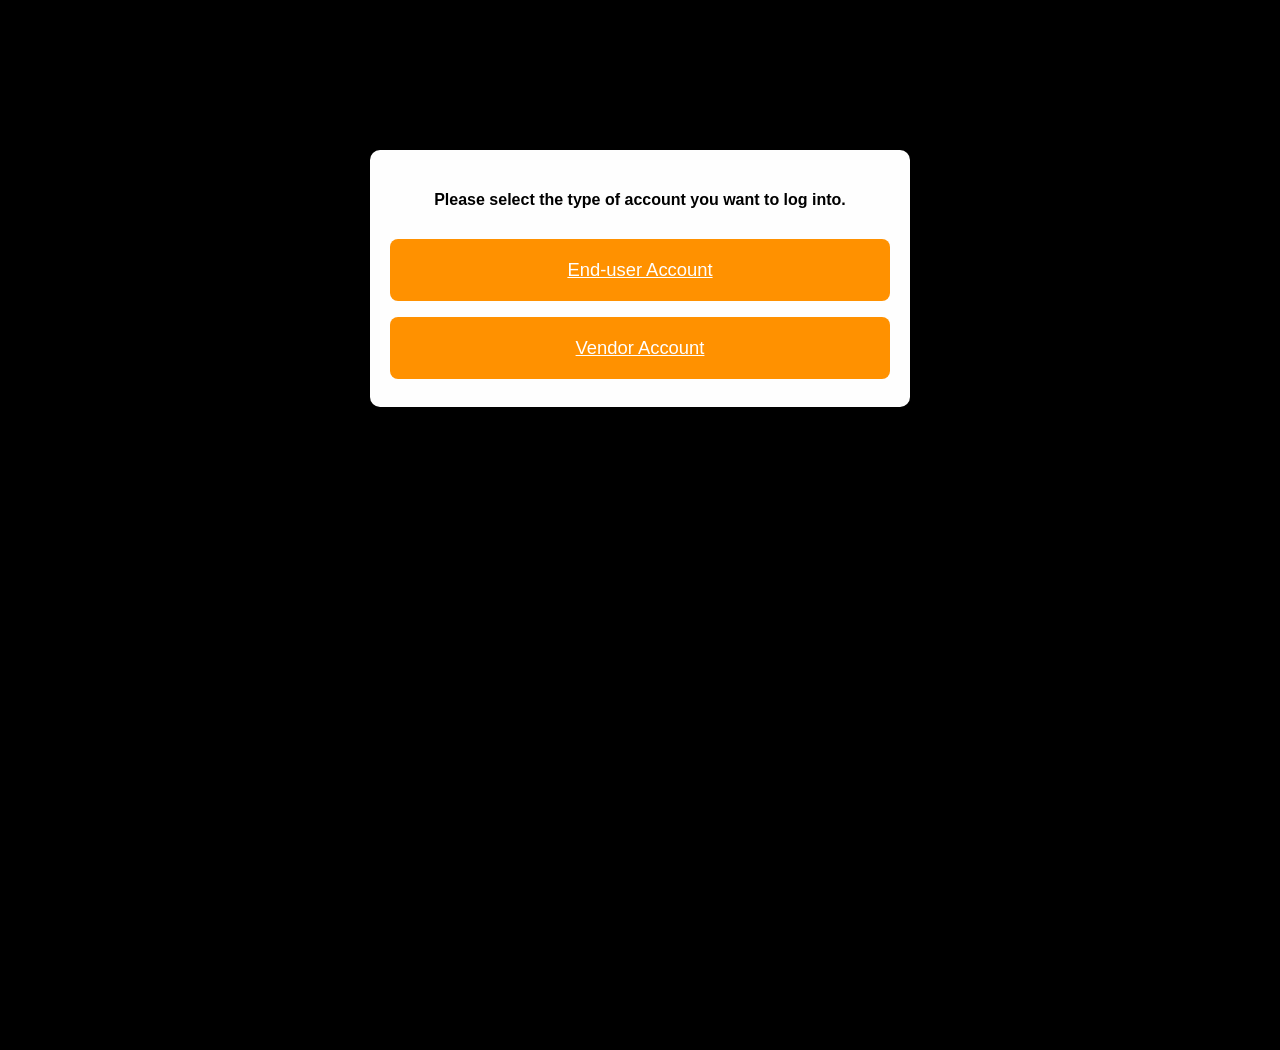
<file: signIn.html>
<!DOCTYPE html>
<html lang="en">
<head>
    <meta charset="UTF-8">
    <meta name="viewport" content="width=device-width, initial-scale=1.0">
    <title> Sign In </title>
    <link rel="stylesheet" href="style/signUp.css">
</head>

<body onload="noUserType()">   
    <div class="bgvideo">
        <video playsinline autoplay muted loop>
            <source src="assets/videos/indexVideo.mp4" type="video/mp4">
        </video>
    </div>
    <section class="allContent">
        <section class="signInSection">
                <h2> Sign In </h2> 
                    <form id="signinForm" onsubmit="return redirecting(event);" method="post">
                        <label for="email" id="email"> Email </label>
                        <input type="email" placeholder = "Enter Email" required>
                        <label for="password" id="password"> Password </label> 
                        <input type="password" placeholder = "Enter Password" required>
                        <label> Do not have an account yet? </label> 
                        <a href="signUp.html" alt="Sign up">Click here </a> 
                        <div class="clearfix">
                            <button type="submit" class="signinbtn" onclick="redirecting(event)"> Sign In </button>
                        </div>
                    </form> 
            <a id="homepage" href="index.html" alt="index"> Return to homepage</a>   
        </section>
    </section>
    <div id="signInModal" class="modal">
        <div class = "modal-content">
            <h4> Please select the type of account you want to log into.</h4>
            <button type="button">
                <a href="#" onclick="redirectEnduser()" class="enduser"> End-user Account </a>
            </button>
            <button type="button">
                <a href="#" onclick="redirectVendor()" class="vendor"> Vendor Account </a>
            </button>
        </div>
    </div> 
    <script src="style/login_script.js"></script>
</body>
</html>
</file>
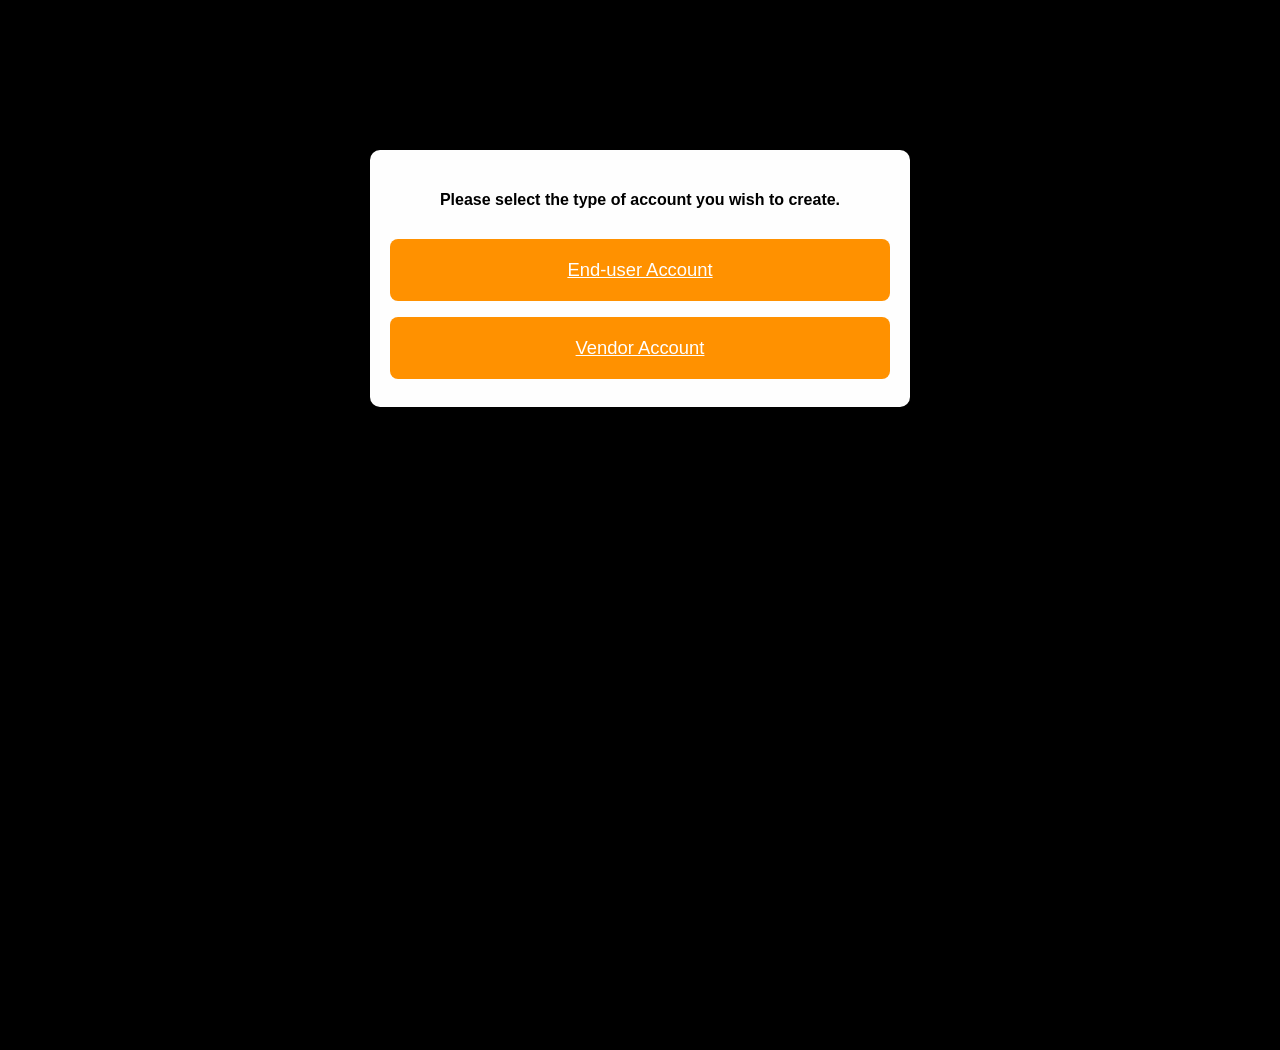
<file: signUp.html>
<!DOCTYPE html>
<html lang="en">

<head>
    <meta charset="UTF-8">
    <meta name="viewport" content="width=device-width, initial-scale=1.0">
    <title> Sign Up </title>
    <link rel="stylesheet" href="style/signUp.css">
</head>

<body onload="noUserType()">
    <div class="bgvideo">
        <video playsinline autoplay muted loop>
            <source src="assets/videos/indexVideo.mp4" type="video/mp4">
        </video>
    </div>
    <section class="allContent">
        <section class="signUpSection">
            <h2> Sign Up </h2>
            <p> Please fill this form to create an account. </p> 
                <form id="signupForm" class = "mlContent" onsubmit="return redirecting(event);" method="post" action="/register">
                    <label for = "name"> Name </label> 
                        <input type = "text" name="name" placeholder = "Enter Name" required> 
                    <label for = "email"> Email </label>
                        <input type = "email" name="email" placeholder = "Enter Email" required>
                    <label for = "password"> Password </label> 
                        <input type = "password" name="password" placeholder = "Enter Password" required>
                    <label for = "repeatPassword"> Repeat Password </label> 
                        <input type = "password" name="repeatPassword" placeholder = "Repeat Password" required>

                    <div class="termsandconds">
                        <input type="checkbox"> </input>
                        <p> By creating an account, you agree to our Terms and Conditions. </p> 
                    </div>
                    <div class="clearfix">
                        <button type="button" onclick="location.href='signIn.html'" class="gobackbtn">Go Back</button>
                        <button type="submit" class="signupbtn"> Create Account</button>
                    </div>
                </form>
            <a id="homepage" href="index.html" alt="index"> Return to homepage</a>
        </section>
    </section> 
    <div id="signUpModal" class="modal">
        <div class = "modal-content">
            <h4> Please select the type of account you wish to create.</h4>
            <button type="button">
                <a href="#" onclick="redirectEnduserSignup()" class="enduser"> End-user Account </a>
            </button>
            <button type="button">
                <a href="#" onclick="redirectVendorSignup()" class="vendor"> Vendor Account </a>
            </button>
        </div>
    </div> 
    <script src="style/login_script.js"></script>
</body>
</html>
</file>
<file: style/style.css>
*{
    padding: 0;
    margin: 0;
    font-family: arial, sans-serif;
    
}

/* Index--------------------------------------------------------------------------------------------------------------------------Index*/
/* ------------------------ *
/* header style starts here */
/* ------------------------ */

header{
    background-color:  rgba(0, 0, 0, 0.95);
    height: 75px;
    width: 100%;
    position: fixed; /*Header stays when scrolling*/
    z-index: 2; 
}


.header_h1{
    position: absolute;
    left: 65px;
    top: 0;
    color:rgb(255, 255, 255);
    position: absolute;
    width: 210px;
    text-indent: -9999px; /*Push h1 away from the header*/
}

.header_title img{
    position: absolute;
    left: 45px;
    top: 2px;
    width: 190px;
    height: 70px;
}

header a{
    color: rgb(255, 255, 255);
    text-decoration: none;
}

header a:hover{
    text-decoration: underline;
}

header ul{
    position: absolute; /*Navigation bar position*/
    right: 5.5vw;
    top: 0;
    line-height: 80px;
}

header li{
    display: inline;
    margin-right: 4vw; /*view width display value*/   
}

video {
    width: 100%;
}

/* Button Style */
.dropbtn, #dropbtn, .renewbtn, #editinfobtn, #addbtn, #confirmbtn{
    background-color: #f58b0a;
    color: white;
    padding: 10px 20px;
    font-size: 16px;
    border: none;
    border-radius: 5px;
  }

#dropbtn:hover, .dropbtn:hover, .renewbtn:hover, #editinfobtn:hover, #confirmbtn:hover{
    background-color: #df7e00;
}

button{
    background-color: #f58b0a;
    border: none; 
    color: black; 
    padding: 20px 20px;
    margin: 8px 0;
    cursor: pointer;
    border-radius: 5px;
}
  
/* Dropdown Menu */
.dropdown{
    position: relative;
    display: inline-block;
}
   
.dropdown-content{
    display: none;
    position: absolute;
    background-color: #ffffff;
    min-width: 150px;
    box-shadow: 0px 8px 16px 0px rgba(0,0,0,0.2);
    border-radius: 5px;
    text-align: center;
}
  
  .dropdown-content a{
    color: black;
    margin: 10px;
    text-decoration: none;
    display: block;
}
  
  .dropdown-content a:hover {background-color: #ddd;}
  .dropdown:hover .dropdown-content {display: block;}
  .dropdown:hover .dropbtn {background-color: #df7e00;}

/* ---------------------- */
/* header style ends here */
/* ---------------------- */

/* -------------------------- */
/* section1 style starts here */
/* -------------------------- */

.section1{
    color: white;
    width: 100%;
    height: 80vh;
    overflow: hidden;
}

.section1 h2{
    position: absolute;
    top: 36%;
    left: 35%;
    transform: translate(-75%, -75%);
    font-size: 50px;
    z-index: 1; /*Layers*/
}

.section1 h4{
    position: absolute;
    top: 36%;
    left: 36%;
    transform: translate(-75%, -75%);
    font-size: 24px;
    margin-top: 60px;
    z-index: 1;
}

.control_section1 {
    display:flex;
    flex-direction: column;
    padding: 100px;
}

.section1 a{
    background-color: white;
    position: absolute;
    top: 60%;
    left: 50%;
    transform: translate(-50%, -50%);
    text-decoration: none;
    border: 1px solid white;
    margin: 25px 0;
    margin-top: 60px;
    padding: 10px 20px;
    border-radius: 5px;
    z-index: 1;
}

/* ------------------------ */
/* section1 style ends here */
/* ------------------------ */

/* -------------------------- */
/* section2 style starts here */
/* -------------------------- */

.section2{
    display: flex;
    background-color: rgb(253, 254, 253);
    justify-content: space-between;
    padding: 50px 140px 40px;
}
    
.section2 div{
    width: 300px;
    text-align: center;
}
    
#im1{
    width: 150px;
    height: 165px;
    border-radius: 10px;
}

#im2{
    width: 170px;
    height: 165px;
    border-radius: 10px;
}

#im3{
    width: 150px;
    height: 165px;
    border-radius: 10px;
}
    
.section2 h3{
    font-size: 24px;
    margin: 20px 0;
}
    
.section2 p{
    font-family: Consolas;
    font-size: 16px;
    line-height: 1.6em;
}

/* ------------------------ */
/* section2 style ends here */
/* ------------------------ */

/* -------------------------- */
/* section3 style starts here */
/* -------------------------- */

.section3{
    display: flex;
}

.section3 img{
    width: 30%;
}

.Info{
    width: 70%;
    background-color: white;
    display: flex;
    flex-direction: column;
    align-items: centre;
    justify-content: center;
    text-align: center;
    line-height: 2em;
}

.Info h2{
    font-size: 32px;
    margin-bottom: 35px;
}

.Info p{
    margin-right: 40px;
    font-family: Helvetica;
    font-size: 18px;
}

/* ------------------------ */
/* section3 style ends here */
/* ------------------------ */

/* --------------------------- */
/* newsletter starts ends here */
/* --------------------------- */

.newsletter{
    background-color:#81C8DA;
    background-image: linear-gradient(to top, #81C8D3 0%, rgb(177, 244, 236) 50%);
    color: black;
    padding: 15px;
    display: flex;
    flex-direction: column;
    align-items: center;
}

.newsletter h3{
    line-height: 1.8em;
}

.newsletter p{
    margin-bottom: 6px;
}

.newsletter input{
    background-color: transparent;
    color: black;
    padding: 7px; 
}

.newsletter button{
    background-color: #ff9100;
    color: rgb(255, 255, 255);
    padding: 7px; 
    border-radius: 5px;
    cursor: pointer;
    border: none; 
    padding: 8px 8px;
    margin: 5px 0;
}

.newsletter input{
    width: 200px;
    margin-right: 18px;
}

input[type=email] {
    background-color: #F6FFFF;
    border-radius: 8px;
}

input[type=email]:focus{
    border: 3px solid #ff9100;
}
/* -------------------------- */
/* newsletter style ends here */
/* -------------------------- */

/* ------------------------ */
/* footer style starts here */
/* ------------------------ */

footer{
    background-color: black;
    color: #b7b7b7;
    height: 60px;
    display: flex; /*Flexbox layout*/
    justify-content: center;
    align-items: center;
    font-size: 14px;
}

/* ---------------------- */
/* footer style ends here */
/* ---------------------- */
/* Index--------------------------------------------------------------------------------------------------------------------------Index*/


/* Client------------------------------------------------------------------------------------------------------------------------Client*/
#client_body{
    background-image: linear-gradient(to top, #dfe9f3 0%, white 100%);
}

.client_section1{
    color: black;
    display: flex;
    flex-direction: column;
    align-items: center;
    width: 350px;
    padding: 25px;
    border-radius: 10px;
    margin:auto;
    margin-top: 40px;
    border-style:solid;
    border-color: rgba(0, 0, 0, 0.7);
    font-size: 20px;
    line-height: 1.8em;
}

.client_section2{
    margin-top:15px;
}

.client_section2 h3{
    text-align: center;
    margin:15px;
}

.clientheader{
    position:relative;
}

.client_table{
    border-collapse:collapse;
    width: 90%; 
    font-size: 15px;
    margin:auto;
}

.client_table th, td{
    border: 1px solid black; 
    padding: 8px;
    text-align: center; 
}

#renewbtn1, #cancelbtn, .logoutbtn{
    background-color: rgb(255, 52, 52);
    color: white;
    padding: 10px 20px;
    font-size: 16px;
    border: none;
    border-radius: 5px;
}

#renewbtn1:hover, #cancelbtn:hover, .logoutbtn:hover {
    background-color: #d73c30;
    color: white; 
}

#addinglicenses{
    display: flex;
    flex-direction: column;
    margin: auto;
    padding: 25px;
    width: 280px;
}

/* For Product Information */
.modal{
    display:none;
    position: absolute; 
    z-index: 1;
    width: 100%;
    height: 100%;
    margin: 0px;
    padding: auto;
    padding-top: 300px;
    left: 50%;
    top: 50%;
    transform: translate(-50%, -50%);
}
  
.modal-content{
    background-color: #fefefe;
    width: 500px;
    border-radius: 10px;
    margin: auto; 
    padding: 20px;
    border: 1px solid #888;
}

/* For Entering a New License */
#newlicense{
    display: flex;
    flex-direction: column;
    font-size: 17px;
    gap: 5px;
}

input[type=text], input[type=date], #productinfo {
    width: 93%;
    border: none;
    padding: 14px; 
    margin: 5px 0 22px 0; 
    background-color: rgb(241, 241, 241);
    border-radius: 8px;
}

input[type=text]:focus, input[type=date]:focus, #productinfo:focus{
    border: 3px solid #ff9100;
}

.close{
    color: #aaaaaa;
    float: right;
    font-size: 28px;
    font-weight: bold;
}
  
.close:hover, .close:focus{
    color: #000;
    text-decoration: none;
    cursor: pointer;
}
/* Client------------------------------------------------------------------------------------------------------------------------Client*/


/* Control----------------------------------------------------------------------------------------------------------------------Control*/
.control_section1{
    height: 1vh;
    text-align: center;
    line-height: 2.5em;
    background-image: linear-gradient(to top, #9890e3 0%, #b1f4cf 100%);
}

.control_table{
    border-collapse: collapse;
    margin: 0 auto;
    text-align: center;
}

.control_table td, table th{
    border: 1px solid #a8edea;
    color: #666;
    height: 30px;
}

.control_table thead th{
    background-color: #CCE8EB;
    width: 120px;
}

.control_table tr:nth-child(odd){
    background: #fff;
}

.control_table tr:nth-child(even){
    background: #F5FAFA;
}

.control_section2{
    background-color: white;
    color: black;
    height: 70vh;
    margin-top: 20px;
    margin-bottom: -30px;
    display: flex;
    
}

.product_association{
    background-color: white;
    color: black;
    height: 70vh;
    display: flex;
}

.client_info, .account_modifier{
    width: 50%;
    display: flex;
    flex-direction: column;
    align-items: center;
    justify-content: center;
    line-height: 1.5em;
}

.pd_association{
    width: 35%;
    display: flex;
    flex-direction: column;
    align-items: center;
    justify-content: center;
    line-height: 1.5em;
}

.association_display{
    width: 65%;
    display: flex;
    flex-direction: column;
    align-items: center;
    justify-content: center;
    line-height: 1.5em;
}

.sn_management{  
    width: 35%;
    margin-right:10%;
    display: flex;
    flex-direction: column;
    align-items: center;
    justify-content: center;
    line-height: 5em;
}

.button_container { 
    justify-content: space-around;
    margin-top: -15%;
}

.serialNum{
    width: 50%;
    display: flex;
    flex-direction: column;
    align-items: center;
    justify-content: center;
    text-align:left;
}

.serialNumbers_container{
    margin-top: 50px;
    display: flex;
    justify-content: space-between; 
    height: 60vh;
    background-image: linear-gradient(to top, #9890e3 0%, #b1f4cf 100%);
}

.account_modifier input[type=email] {
    width: 93%;
    padding: 14px;
    border: none;
    margin: 5px 0 5px 0; 
    background-color: rgb(241, 241, 241);
    border-radius: 8px;
}

.account_modifier input[type=email]:focus {
    border: 3px solid #ff9100;
}

/* change serial number states */
.serial-enabled {
    color: green;
}

.serial-blocked {
    color: red;
}

.serial-disabled {
    color: black;
}


/* Control----------------------------------------------------------------------------------------------------------------------Control*/


/* Deleted account page---------------------------------------------------------------------------------------------Deleted Account Page*/

.maincontent{
    overflow: auto;
    padding-bottom:25px;
    position: relative;
    color: #000;
    padding-top: 150px;
    display: flex;
    flex-direction: column;
    text-align: center;
    gap: 15px;
    min-height: 100vh;
}

#deletemessage{
    font-size: 25px;
}

.clickhere1{
    display: flex;
    justify-content: center;
    gap: 4px;
    margin:15px;
}

#feedbackText{
    width: 400px;
    height: 100px;
}

/* Deleted account page---------------------------------------------------------------------------------------------Deleted Account Page*/


/* nav2 page ----------------------------------------------------------------------------------------------------------------------nav2 page*/

.row{
    display: flex;
    align-items: center;
    flex-wrap: wrap;
    justify-content: space-around;
    min-height: 100vh;
}

.small-container{
    max-width: 1080px;
    margin: auto;
    padding: 10px;
}

.products-heading{
    display: flex;
    justify-content: center;
    align-items: center;
    font-size: 50px; 
    color: #81C8DA;
    padding-top: 100px;
}

.col-1{
    flex-basis: 25%;
    margin: 20px;
    padding: 20px;
    min-width: 200px;
}

.col-1 img{
    width: 100%;
    transition: 0.5s ease;
}

.col-1:hover img {
    transform: scale(1.2);
}

.col-1 button{
    padding: 0.6rem 1.7rem;
    background-color: #fff;
    border: 2px solid #fafafa;
    font-size: 0.95rem;
    color: #81C8D3;
    line-height: 3;
    border-radius: 25px;
    outline: none;
    cursor: pointer;
    transition: 0.3s;
    margin: 0;
  }


/* nav2 page ----------------------------------------------------------------------------------------------------------------------nav2 page*/


/* nav3 page ----------------------------------------------------------------------------------------------------------------------nav3 page*/
.inner-container {
    width: 40%;
    background-color: white; 
    padding: 50px; 
    margin: 0 auto;
    line-height: 1.9em;
}

.heading {
    display: flex;
    justify-content: center;
    align-items: center;
    flex-direction: column;
    text-align: center;
    margin: 20px;
}

.heading h2 {
    font-size: 50px; 
    color: #81C8DA;
    margin-bottom: 25px;
    position: relative; 
}

.about{
    display: flex;
    justify-content: space-around;
    align-items: center;
    flex-wrap: wrap;
    font-size: 18px;
    line-height: 1.5;
    color: #000000;
}

.about-image img{
    width: 50%;
    height: auto;
    display: block;
    transition: 0.5s ease;
}

.about-image:hover img {
    transform: scale(1.2);
}

.about-content{
    flex-basis: 48;
}

.about-content h3{
    font-size: 23px;
    margin-bottom: 15px;
    color: #6fb2bc;
}

.about-content h4{
    font-size: 18px;
    margin-bottom: 15px;
    color: #6fb2bc;
}

/* nav3 page ----------------------------------------------------------------------------------------------------------------------nav3 page*/


/* nav4 page ----------------------------------------------------------------------------------------------------------------------nav4 page*/

.form {
    padding: 100px;
    margin: 0;
    line-height: 1.5em;
    background-color: #fafafa;
    align-items: center;
    justify-content: center;
    text-align: justify;
  }
  
.contact-form {
    padding: 50px;
    background-color:#81C8DA;
    background-image: linear-gradient(to top, #81C8D3 0%, rgb(177, 244, 236) 50%);
    position: relative;
  }

  .btn {
    padding: 0.6rem 1.7rem;
    background-color: #fff;
    border: 2px solid #fafafa;
    font-size: 0.95rem;
    color: #81C8D3;
    line-height: 3;
    border-radius: 25px;
    outline: none;
    cursor: pointer;
    transition: 0.3s;
    margin: 0;
  }
  
  #nav4text {
    width: 100%;
    border: none;
    padding: 14px; 
    margin: 5px 0 22px 0; 
    background-color: rgb(255, 255, 255);
    border: 2px solid rgb(241, 241, 241);
    border-radius: 8px;
    line-height: 2em;
}

input[type=email] {
    width: 100%;
    border: none;
    padding: 14px; 
    margin: 5px 0 22px 0; 
    background-color: rgb(255, 255, 255);
    border: 2px solid rgb(241, 241, 241);
    border-radius: 8px;
    line-height: 2em;
}

.contact-form textarea.input, .contact-form input[type=email], .contact-form input[type=text] {
    width: 100%;
    border: none;
    padding: 14px; 
    margin: 5px 0 22px 0; 
    background-color: rgb(255, 255, 255);
    border: 2px solid rgb(241, 241, 241);
    border-radius: 8px;
    line-height: 2em;
}

.icon {
    padding: 20px;
    width: 50px;
    margin-right: 0.7rem;
  }

 .information {
    display: flex;
    color: #555;
    margin: 0.7rem 0;
    align-items: center;
    font-size: 0.95rem;
  }


/* nav4 page ----------------------------------------------------------------------------------------------------------------------nav4 page*/


/* cart page ----------------------------------------------------------------------------------------------------------------------cart page*/
/* Cart Styles */
.cart-page {
    max-width: 800px;
    margin: auto;
    padding: 20px;
    border: 1px solid #ccc;
    background-color: #fff;
    min-height: 100vh;
}

.heading {
    text-align: center;
    margin-bottom: 20px;
}

/** To add table in shopping cart, not implemented **/
.cart-item {
    border-bottom: 1px solid #ccc;
    padding: 10px;
    display: flex;
    align-items: center;
}

.cart-item img {
    width: 80px;
    height: 80px;
    margin-right: 10px;
}

.cart-item p {
    flex-grow: 1;
}

.cart-item h2 {
    margin-left: 10px;
}

/**  **/

.total-price {
    margin-top: 20px;
}

.total-price table {
    border-top: 3px solid #81C8D3;
    width: 100%;
    max-width: 350px;
}

.total-price td {
    padding: 10px;
    text-align: right;
}

.cart-icon{
    position: relative;
}

.cart-icon img{
    position: relative;
    width: 4%;
}

.cart-icon:before{
    position: absolute;
    content:attr(data-count);
    width: 25px;
    font-size: 12px;
    line-height:25px;
    border-radius: 15px;
    text-align: center;
    background: red;
    color: white;
    cursor: pointer;
}

.cart-icon.on:before{
    opacity:0;
}

/* cart page ----------------------------------------------------------------------------------------------------------------------cart page*/



/* ----------------- */
/* Responsive Design */
/* ----------------- */
</file>
<file: style/signUp.css>
/* Sign-up form background -----------------------------------------------------------------------*/
body {
    font-family: arial, sans-serif;
}

.signInSection, .signUpSection, .editSection{
    display: flex;
    flex-direction: column;
    margin:auto;
    background-color: rgb(255, 255, 255); 
    width: 30%;
    box-shadow: 2px 2px 2px #a2a299;
    padding: 30px;
    border-radius: 3%;
}

.allContent{
    position: relative;
}

/* Full-width input fields -------------------------------------------------------------------*/
input[type=text], input[type=password], input[type=email] {
    width: 93%;
    border: none;
    padding: 14px; 
    margin: 5px 0 22px 0; 
    background-color: rgb(241, 241, 241);
    border-radius: 8px;
}

input[type=email]:focus, input[type=password]:focus, input[type=text]:focus{
    border: 3px solid #ff9100;
}

button {
    background-color: #ff9100;
    border: none; 
    font-size: 115%;
    color: rgb(255, 255, 255); 
    padding: 20px 20px;
    margin: 8px 0;
    cursor: pointer;
    border-radius: 8px;
}


/* Extra styles for the cancel button + details -----------------------------------------------------------*/

.termsandconds{
    display: flex;
    align-items: center;
    gap: 15px;
}

.gobackbtn {
    background-color: #f44336;
}

.signupbtn:hover, .signinbtn:hover,#deletebtn:hover, #savebtn:hover{
    background-color: #df7e00;
    color: white; 
}

.gobackbtn:hover {
    background-color: #d73c30;
    color: white; 
}

/* Float cancel and signup buttons and add an equal width */
.clearfix {
    display: flex;
    justify-content: space-around;
    gap: 15px;
    margin: 10px;
}

#homepage{
    font-size: 15px;
}

#promptpassword{
    font-size: 15px;
    text-align: justify;
    margin: 0;
}

#changepw{
    margin-bottom: 15px;
    text-align: center;
}

/* Modal --------------------------------------------------------------------------------------*/
.modal{
    display:none;
    position: absolute; 
    z-index: 1;
    width: 100%;
    height: 100%;
    margin: 0px;
    padding: auto;
    padding-top: 300px;
    left: 50%;
    top: 50%;
    transform: translate(-50%, -50%);
}
  
.modal-content{
    background-color: #fefefe;
    width: 500px;
    border-radius: 10px;
    margin: auto; 
    padding: 20px;
    display: flex;
    flex-direction: column;
    text-align: center;
}

.enduser, .vendor{
    color:white;
}


/*Background video style -------------------------------------------------------------------- */
video{
    object-fit: cover;
    height: 100%;
    width: 100%;
    position: fixed;
    top: 0;
    left: 0;
}

.bgvideo{
    border: 2px solid #000;
    height: 45px;
    position: relative;
    overflow: hidden;
    text-align: center;
    display: flex;
    align-items: center;
    justify-content: center;
}
</file>
